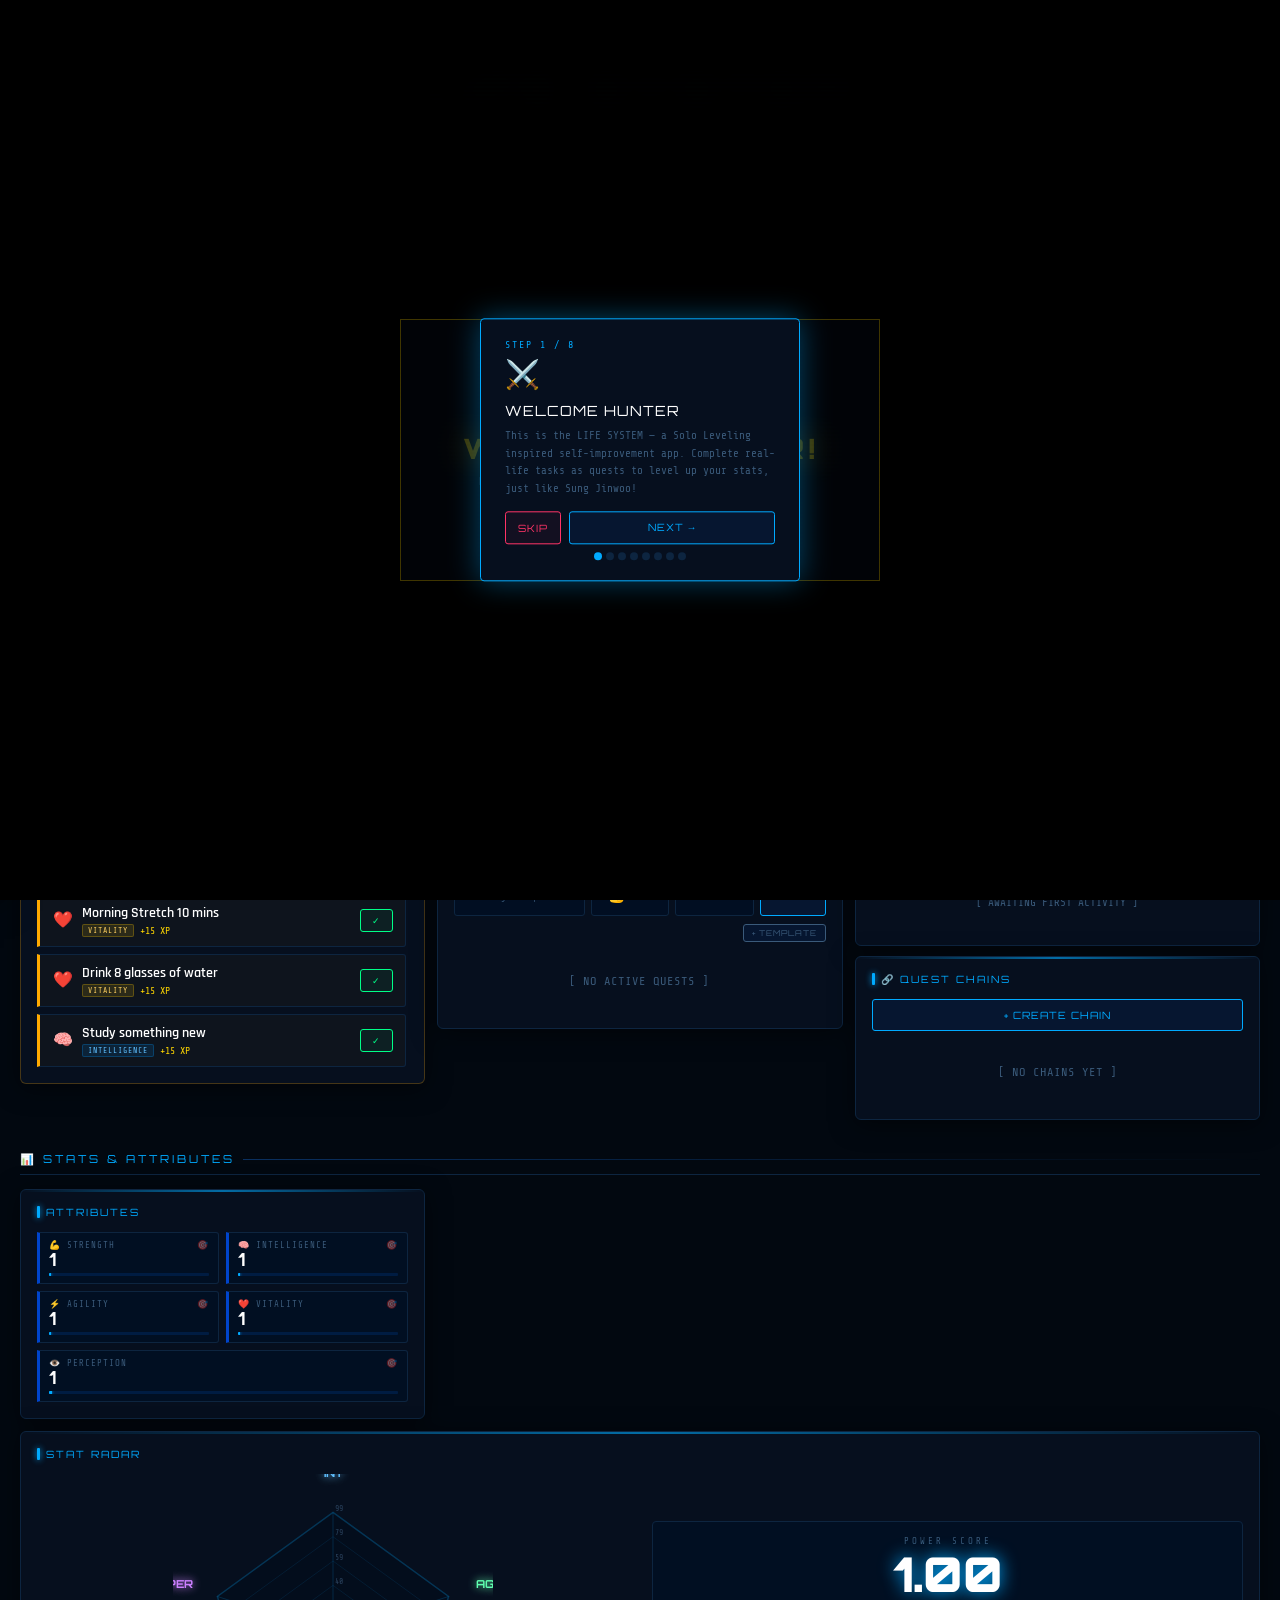
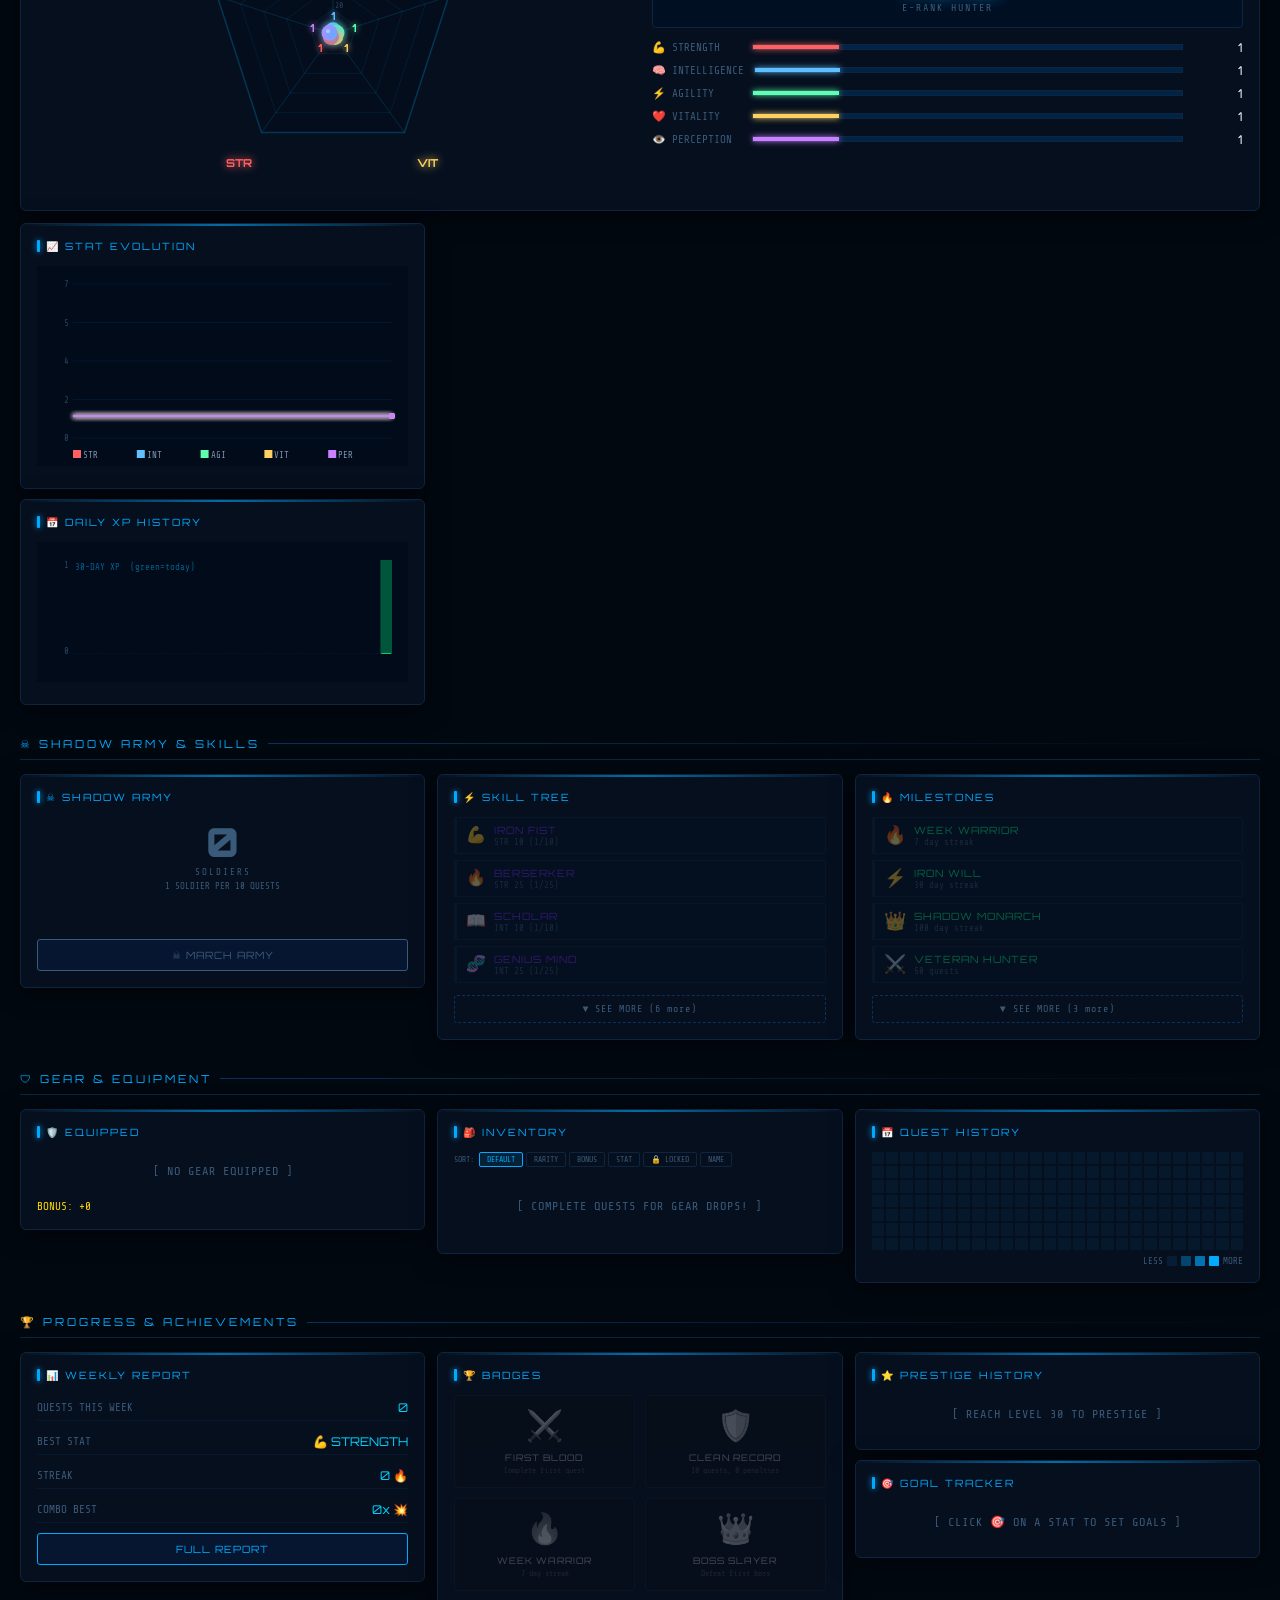
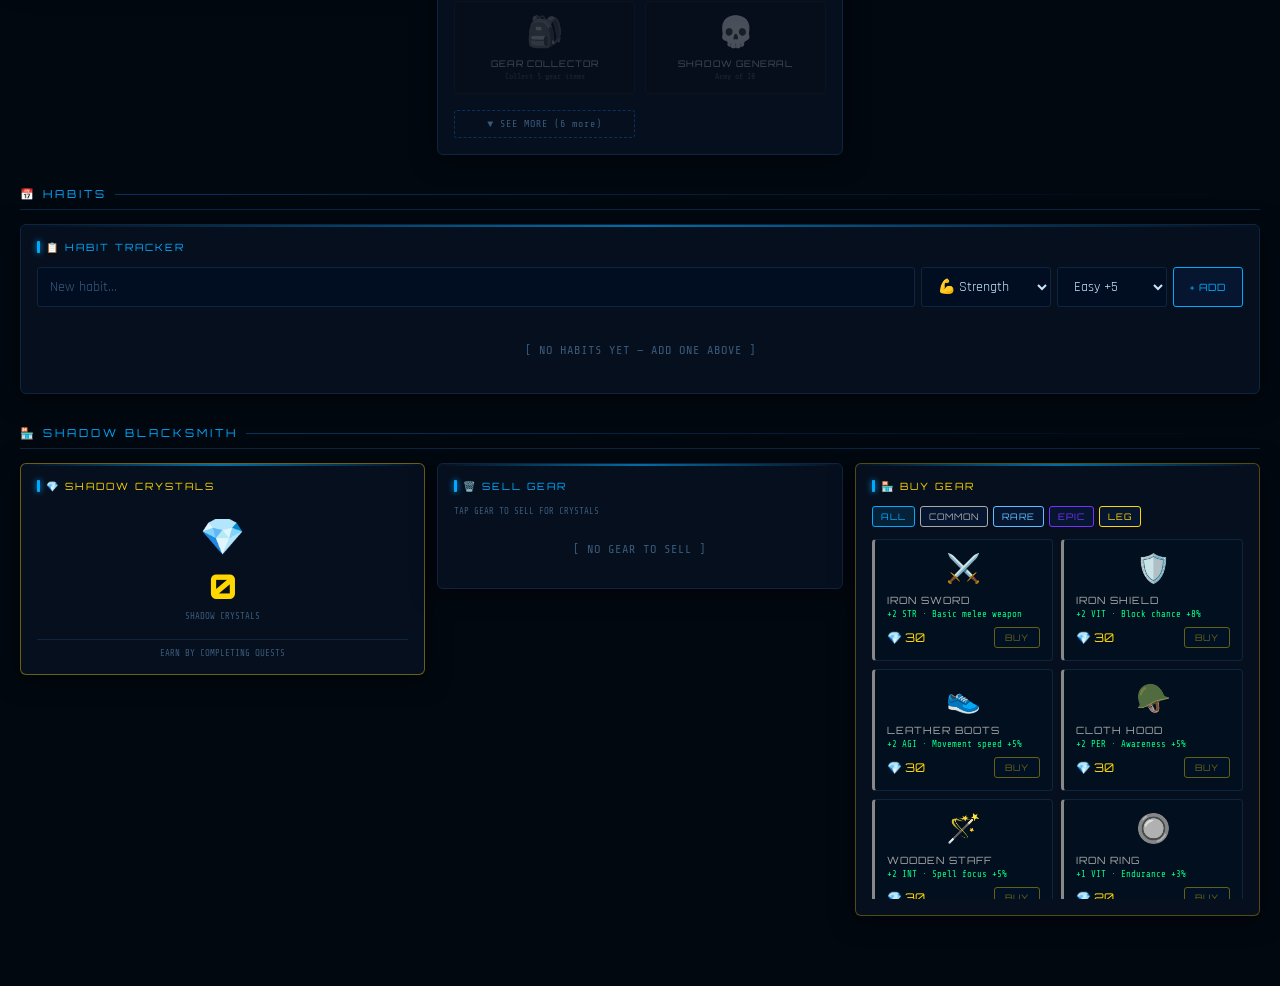
<file: index.html>
<!DOCTYPE html>
<html lang="en">
<head>
<meta charset="UTF-8">
<meta name="viewport" content="width=device-width, initial-scale=1.0">
<title>SYSTEM — Life RPG</title>
<link href="https://fonts.googleapis.com/css2?family=Rajdhani:wght@300;400;500;600;700&family=Orbitron:wght@400;700;900&family=Share+Tech+Mono&display=swap" rel="stylesheet">
<link rel="stylesheet" href="style.css">
</head>
<body>

<div class="particles" id="particles"></div>
<div class="notif-container" id="notifContainer"></div>
<div class="combo-display" id="comboDisplay"></div>
<div class="shadow-march" id="shadowMarch"></div>
<div class="rank-bg-effect" id="rankBgEffect"></div>

<!-- ══ QUEST COMPLETE OVERLAY ══ -->
<div id="questCompleteOverlay">
  <div class="qc-bg"></div>
  <div class="qc-lines" id="qcLines"></div>
  <div class="qc-card">
    <div class="qc-system">◈ SYSTEM NOTIFICATION ◈</div>
    <div class="qc-title">QUEST COMPLETE</div>
    <div class="qc-quest-name" id="qcQuestName">Quest Name</div>
    <div class="qc-xp" id="qcXP">+20 XP</div>
    <div class="qc-xp-label">EXPERIENCE GAINED</div>
    <div class="qc-stat" id="qcStat">💪 STRENGTH +1</div>
    <div class="qc-bonus" id="qcBonus"></div>
  </div>
</div>

<!-- ══ WEEKLY REVIEW OVERLAY ══ -->
<div id="weeklyReviewOverlay">
  <div class="wr-skip" onclick="closeWeeklyReview()">✕ SKIP</div>
  <div class="wr-content" id="wrContent"></div>
</div>

<!-- ═══════════════════════════════════════════════
     ALL MODALS (unchanged)
═══════════════════════════════════════════════ -->

<div class="modal-overlay active" id="nameModal">
  <div class="modal-card">
    <div class="modal-title">◈ SYSTEM INITIALIZED ◈</div>
    <div class="modal-heading">ENTER YOUR HUNTER NAME</div>
    <input class="quest-input" type="text" id="nameInput" placeholder="e.g. Sung Jinwoo..." maxlength="20"/>
    <div style="margin-top:14px;display:flex;flex-direction:column;gap:8px;">
      <input type="file" id="avatarUpload" accept="image/*" style="display:none" onchange="handleAvatarUpload(event)"/>
      <button class="btn" onclick="document.getElementById('avatarUpload').click()" style="border-color:var(--purple);color:var(--purple);">📷 UPLOAD AVATAR</button>
      <div id="avatarPreview" style="display:none;margin:8px auto;width:70px;height:70px;border-radius:50%;overflow:hidden;border:2px solid var(--glow);">
        <img id="avatarPreviewImg" style="width:100%;height:100%;object-fit:cover;"/>
      </div>
    </div>
    <button class="btn" onclick="setHunterName()" style="margin-top:14px;width:100%;">⚔ BEGIN JOURNEY</button>
  </div>
</div>

<div class="modal-overlay" id="levelupOverlay">
  <div class="levelup-card">
    <div class="levelup-text">LEVEL UP!</div>
    <div class="levelup-sub" id="levelupNewLevel">LEVEL 2</div>
  </div>
</div>

<div class="modal-overlay" id="prestigeOverlay">
  <div class="levelup-card">
    <div style="font-size:60px;">⭐</div>
    <div class="levelup-text" style="color:#fff;font-size:40px;">PRESTIGE!</div>
    <div class="levelup-sub" style="color:var(--gold);" id="prestigeLevel">PRESTIGE I</div>
    <div style="font-family:'Share Tech Mono';font-size:12px;color:var(--muted);margin-top:8px;">+2 PERMANENT BONUS TO ALL STATS</div>
    <button class="btn" onclick="document.getElementById('prestigeOverlay').classList.remove('active')" style="margin-top:16px;border-color:var(--gold);color:var(--gold);">ARISE ⚔</button>
  </div>
</div>

<div class="modal-overlay" id="rankCeremonyOverlay">
  <div class="rank-ceremony-card">
    <div class="rank-ceremony-content">
      <div class="rank-ceremony-label">RANK ADVANCEMENT</div>
      <div class="rank-ceremony-old" id="rankCeremonyOld">RANK E</div>
      <div class="rank-ceremony-arrow">▼</div>
      <div class="rank-ceremony-new" id="rankCeremonyNew">RANK D</div>
      <div class="rank-ceremony-title" id="rankCeremonyTitle">IRON HUNTER</div>
    </div>
  </div>
</div>

<div class="modal-overlay" id="rebootOverlay">
  <div class="penalty-card" style="border-color:var(--muted);max-width:480px;">
    <div class="penalty-warning" style="color:var(--muted);animation:none;">⚠ SYSTEM REBOOT ⚠</div>
    <div class="penalty-text" style="color:var(--muted);font-size:42px;animation:none;">REBOOT</div>
    <div class="penalty-sub" style="color:#aaa;margin-bottom:20px;">ALL PROGRESS WILL BE ERASED</div>
    <div style="text-align:left;margin-bottom:16px;">
      <div style="font-family:'Share Tech Mono';font-size:10px;color:var(--muted);letter-spacing:2px;margin-bottom:6px;">CHANGE HUNTER NAME (OPTIONAL)</div>
      <input class="quest-input" id="rebootNameInput" placeholder="Leave empty to keep current name..." style="width:100%;"/>
    </div>
    <div style="background:rgba(0,20,40,0.8);border:1px solid var(--border);padding:12px;margin-bottom:16px;text-align:left;">
      <div style="font-family:'Share Tech Mono';font-size:10px;color:var(--muted);letter-spacing:2px;margin-bottom:6px;">YOUR PLAYER CODE</div>
      <div style="display:flex;align-items:center;gap:8px;">
        <div style="font-family:'Orbitron';font-size:18px;font-weight:700;color:var(--accent);flex:1;letter-spacing:3px;" id="rebootPlayerCode">------</div>
        <button class="btn" onclick="copyPlayerCode()" style="padding:6px 12px;font-size:10px;border-color:var(--accent);color:var(--accent);">📋 COPY</button>
      </div>
    </div>
    <div style="display:flex;gap:12px;justify-content:center;">
      <button class="btn btn-danger penalty-btn" onclick="confirmReboot()">⟳ CONFIRM REBOOT</button>
      <button class="btn penalty-btn" onclick="closeReboot()">✕ CANCEL</button>
    </div>
  </div>
</div>

<div class="modal-overlay" id="penaltyOverlay">
  <div class="penalty-card">
    <div class="penalty-warning">⚠ SYSTEM WARNING ⚠</div>
    <div class="penalty-text">PENALTY</div>
    <div class="penalty-sub">YOU HAVE FAILED YOUR QUEST</div>
    <div class="penalty-details" id="penaltyDetails"></div>
    <div class="penalty-quote">"The weak do not get to choose their fate."</div>
    <button class="btn btn-danger penalty-btn" onclick="closePenalty()">ACCEPT PUNISHMENT</button>
  </div>
</div>

<div class="modal-overlay" id="shadowExtractOverlay">
  <div class="penalty-card" style="border-color:var(--purple);box-shadow:0 0 60px rgba(123,47,255,0.5);">
    <div class="penalty-warning" style="color:var(--purple);animation:none;">◈ SHADOW EXTRACTION ◈</div>
    <div class="penalty-text" style="color:var(--purple);font-size:36px;">ARISE!</div>
    <div class="penalty-sub" style="color:#cc88ff;">FAILED QUEST CONVERTED TO SHADOW</div>
    <div class="penalty-details" style="border-color:rgba(123,47,255,0.3);color:#cc88ff;" id="shadowExtractDetails"></div>
    <div style="display:flex;gap:10px;justify-content:center;">
      <button class="btn" onclick="acceptShadowExtraction()" style="border-color:var(--purple);color:var(--purple);">⚔ EXTRACT SHADOW</button>
      <button class="btn btn-danger" onclick="closeShadowExtract()">SKIP</button>
    </div>
  </div>
</div>

<div class="modal-overlay" id="skillOverlay"><div class="levelup-card"><div style="font-size:48px;margin-bottom:10px;" id="skillEmoji">⚡</div><div class="levelup-text" style="font-size:32px;color:var(--purple);">SKILL UNLOCKED!</div><div class="levelup-sub" id="skillName" style="color:var(--purple);"></div></div></div>
<div class="modal-overlay" id="gearDropOverlay"><div class="levelup-card"><div style="font-size:56px;" id="gearDropIcon">⚔️</div><div class="levelup-text" style="font-size:26px;color:var(--gold);">GEAR DROPPED!</div><div class="levelup-sub" id="gearDropName" style="color:var(--gold);"></div><div style="font-family:'Share Tech Mono';font-size:11px;color:var(--muted);margin-top:8px;" id="gearDropBonus"></div></div></div>
<div class="modal-overlay" id="bossVictoryOverlay"><div class="levelup-card"><div style="font-size:60px;">👑</div><div class="levelup-text" style="color:var(--gold);">BOSS CLEARED!</div><div class="levelup-sub" id="bossReward">+200 XP REWARD</div></div></div>
<div class="modal-overlay" id="milestoneOverlay"><div class="levelup-card"><div style="font-size:48px;" id="milestoneEmoji">🔥</div><div class="levelup-text" style="font-size:28px;color:var(--success);">MILESTONE!</div><div class="levelup-sub" id="milestoneName" style="color:var(--success);"></div></div></div>

<div class="modal-overlay" id="wisdomUnlockOverlay">
  <div class="levelup-card" style="max-width:480px;">
    <div style="font-size:40px;margin-bottom:8px;">📖</div>
    <div style="font-family:'Orbitron';font-size:18px;font-weight:700;color:#ffcc44;margin-bottom:12px;letter-spacing:2px;">WISDOM UNLOCKED</div>
    <div style="font-family:'Share Tech Mono';font-size:10px;color:var(--muted);margin-bottom:10px;" id="wisdomUnlockLevel">LEVEL 5</div>
    <div style="font-style:italic;font-size:16px;color:#fff;font-family:'Rajdhani';line-height:1.6;padding:0 10px;margin-bottom:6px;" id="wisdomUnlockQuote"></div>
    <div style="font-family:'Share Tech Mono';font-size:10px;color:#ffcc44;margin-top:8px;" id="wisdomUnlockSource"></div>
  </div>
</div>

<div class="modal-overlay" id="seasonalOverlay">
  <div class="levelup-card" style="border:1px solid var(--gold);padding:40px;background:var(--panel);max-width:480px;width:90%;">
    <div style="font-size:56px;" id="seasonalIcon">🎉</div>
    <div class="levelup-text" style="font-size:28px;color:var(--gold);" id="seasonalTitle">SEASONAL EVENT!</div>
    <div style="font-family:'Share Tech Mono';font-size:12px;color:var(--muted);margin:8px 0;" id="seasonalDesc"></div>
    <div style="font-family:'Orbitron';font-size:14px;color:var(--danger);margin:8px 0;" id="seasonalCountdown"></div>
    <button class="btn" onclick="document.getElementById('seasonalOverlay').classList.remove('active')" style="margin-top:12px;border-color:var(--gold);color:var(--gold);">JOIN EVENT ⚔</button>
  </div>
</div>

<div class="modal-overlay" id="goalModal">
  <div class="modal-card">
    <div class="modal-title">◈ SET GOAL ◈</div>
    <div class="modal-heading" style="font-size:16px;" id="goalStatName">STR GOAL</div>
    <div style="margin-bottom:12px;"><div style="font-family:'Share Tech Mono';font-size:10px;color:var(--muted);margin-bottom:6px;">TARGET VALUE</div><input class="quest-input" type="number" id="goalTargetInput" min="1" max="99" placeholder="e.g. 50" style="width:100%;"/></div>
    <div style="margin-bottom:16px;"><div style="font-family:'Share Tech Mono';font-size:10px;color:var(--muted);margin-bottom:6px;">TARGET DATE</div><input class="quest-input" type="date" id="goalDateInput" style="width:100%;"/></div>
    <div style="display:flex;gap:10px;justify-content:center;">
      <button class="btn btn-success" onclick="saveGoal()">✓ SET GOAL</button>
      <button class="btn btn-danger" onclick="closeGoalModal()">✕ CANCEL</button>
    </div>
  </div>
</div>

<div class="modal-overlay" id="rankTitleModal">
  <div class="modal-card">
    <div class="modal-title">◈ CUSTOM RANK TITLE ◈</div>
    <div class="modal-heading" style="font-size:16px;">SET YOUR RANK TITLE</div>
    <div style="font-family:'Share Tech Mono';font-size:11px;color:var(--muted);margin-bottom:12px;" id="currentRankDisplay"></div>
    <input class="quest-input" id="rankTitleInput" placeholder="e.g. Gym Rat, Bookworm..." maxlength="20" style="width:100%;margin-bottom:16px;"/>
    <div style="display:flex;gap:10px;justify-content:center;">
      <button class="btn btn-success" onclick="saveRankTitle()">✓ SAVE</button>
      <button class="btn" onclick="resetRankTitle()" style="border-color:var(--muted);color:var(--muted);">↺ RESET</button>
      <button class="btn btn-danger" onclick="closeRankTitleModal()">✕ CANCEL</button>
    </div>
  </div>
</div>

<div class="modal-overlay" id="iconModal">
  <div class="modal-card">
    <div class="modal-title">◈ CUSTOMIZE QUEST ◈</div>
    <div class="modal-heading" style="font-size:14px;" id="iconModalQuestName"></div>
    <div style="margin-bottom:12px;"><div style="font-family:'Share Tech Mono';font-size:10px;color:var(--muted);margin-bottom:6px;">PICK AN ICON</div><div id="iconPicker" style="display:flex;flex-wrap:wrap;gap:8px;justify-content:center;margin-bottom:12px;"></div></div>
    <div style="margin-bottom:16px;"><div style="font-family:'Share Tech Mono';font-size:10px;color:var(--muted);margin-bottom:6px;">BORDER COLOR</div><div id="colorPicker" style="display:flex;gap:8px;flex-wrap:wrap;justify-content:center;"></div></div>
    <div style="display:flex;gap:10px;justify-content:center;">
      <button class="btn btn-success" onclick="saveQuestCustom()">✓ SAVE</button>
      <button class="btn btn-danger" onclick="closeIconModal()">✕ CANCEL</button>
    </div>
  </div>
</div>

<div class="modal-overlay" id="reportOverlay">
  <div class="penalty-card" style="border-color:var(--gold);max-width:520px;">
    <div class="penalty-warning" style="color:var(--gold);animation:none;">◈ WEEKLY REPORT ◈</div>
    <div class="penalty-text" style="color:var(--gold);font-size:32px;animation:none;">WEEK SUMMARY</div>
    <div id="reportContent" style="margin:16px 0;text-align:left;"></div>
    <button class="btn" onclick="closeReport()" style="border-color:var(--gold);color:var(--gold);">CLOSE REPORT</button>
  </div>
</div>

<div class="modal-overlay" id="pvpOverlay">
  <div class="penalty-card" style="border-color:var(--danger);max-width:480px;">
    <div class="penalty-warning">⚔ PVP CHALLENGE ⚔</div>
    <div class="penalty-text" style="font-size:32px;">CHALLENGE</div>
    <div style="margin:16px 0;">
      <div style="font-family:'Share Tech Mono';font-size:10px;color:var(--muted);margin-bottom:6px;">YOUR CODE</div>
      <input class="quest-input" id="pvpCodeInput" style="width:100%;text-align:center;margin-bottom:10px;" readonly/>
      <div style="font-family:'Share Tech Mono';font-size:10px;color:var(--muted);margin-bottom:6px;">OPPONENT CODE</div>
      <input class="quest-input" id="pvpOpponentInput" placeholder="Paste opponent code here..." style="width:100%;"/>
    </div>
    <div style="display:flex;gap:10px;justify-content:center;">
      <button class="btn btn-danger" onclick="startPvP()">⚔ START BATTLE</button>
      <button class="btn" onclick="closePvP()">✕ CANCEL</button>
    </div>
  </div>
</div>

<div class="modal-overlay" id="pomodoroOverlay">
  <div class="modal-card" style="border-color:var(--accent);">
    <div class="modal-title">◈ FOCUS MODE ◈</div>
    <div style="font-family:'Orbitron';font-size:56px;font-weight:900;color:var(--accent);text-shadow:0 0 20px var(--glow);margin:10px 0;" id="pomodoroTime">25:00</div>
    <div style="font-family:'Share Tech Mono';font-size:12px;color:var(--muted);margin-bottom:16px;" id="pomodoroQuestName"></div>
    <div class="bar-track" style="margin-bottom:16px;"><div class="bar-fill" id="pomodoroBar" style="width:100%"></div></div>
    <div style="display:flex;gap:10px;justify-content:center;">
      <button class="btn" id="pomodoroBtn" onclick="togglePomodoro()">▶ START</button>
      <button class="btn btn-danger" onclick="cancelPomodoro()">✕ CANCEL</button>
    </div>
  </div>
</div>

<div class="modal-overlay" id="noteModal">
  <div class="modal-card">
    <div class="modal-title">◈ QUEST NOTE ◈</div>
    <div class="modal-heading" id="noteQuestName" style="font-size:14px;margin-bottom:12px;"></div>
    <textarea class="quest-input" id="noteTextarea" placeholder="Add notes or details..." style="height:120px;resize:none;width:100%;"></textarea>
    <div style="display:flex;gap:10px;margin-top:12px;justify-content:center;">
      <button class="btn" onclick="saveNote()">💾 SAVE</button>
      <button class="btn btn-danger" onclick="closeNote()">✕ CANCEL</button>
    </div>
  </div>
</div>

<div class="modal-overlay" id="chainModal">
  <div class="modal-card" style="max-width:520px;">
    <div class="modal-title">◈ QUEST CHAINS ◈</div>
    <input class="quest-input" id="chainName" placeholder="Chain name..." style="width:100%;margin-bottom:8px;"/>
    <div id="chainSteps" style="display:flex;flex-direction:column;gap:6px;margin-bottom:8px;"></div>
    <button class="btn" onclick="addChainStep()" style="width:100%;margin-bottom:8px;font-size:10px;">+ ADD STEP</button>
    <div style="display:flex;gap:10px;justify-content:center;">
      <button class="btn btn-success" onclick="saveChain()">✓ CREATE</button>
      <button class="btn btn-danger" onclick="closeChainModal()">✕ CANCEL</button>
    </div>
  </div>
</div>

<div class="modal-overlay" id="guildModal">
  <div class="modal-card" style="max-width:480px;border-color:var(--gold);">
    <div class="modal-title" style="color:var(--gold);">◈ GUILD SYSTEM ◈</div>
    <div id="guildContent"></div>
  </div>
</div>

<div class="modal-overlay" id="wisdomModal">
  <div class="modal-card" style="max-width:560px;border-color:#ffcc44;max-height:85vh;overflow-y:auto;">
    <div class="modal-title" style="color:#ffcc44;">◈ HUNTER'S WISDOM ◈</div>
    <div class="modal-heading" style="font-size:16px;color:#ffcc44;">📚 UNLOCKED LORE</div>
    <div style="font-family:'Share Tech Mono';font-size:10px;color:var(--muted);margin-bottom:16px;">LEVEL UP TO UNLOCK MORE WISDOM</div>
    <div id="wisdomBookContent" style="display:flex;flex-direction:column;gap:14px;"></div>
    <button class="btn" onclick="document.getElementById('wisdomModal').classList.remove('active')" style="width:100%;margin-top:20px;border-color:#ffcc44;color:#ffcc44;">✕ CLOSE</button>
  </div>
</div>

<!-- Tutorial overlay -->
<div id="tutorialOverlay" style="display:none;position:fixed;inset:0;z-index:2000;pointer-events:none;">
  <div style="position:absolute;inset:0;background:rgba(0,0,0,0.75);pointer-events:all;" onclick="nextTutorial()"></div>
  <div id="tutorialCard" style="position:absolute;pointer-events:all;background:var(--panel);border:1px solid var(--glow);box-shadow:0 0 30px rgba(0,170,255,0.4);padding:20px 24px;max-width:320px;width:90%;border-radius:4px;z-index:2001;">
    <div style="font-family:'Share Tech Mono';font-size:10px;color:var(--glow);letter-spacing:2px;margin-bottom:8px;" id="tutorialStep">STEP 1 / 9</div>
    <div style="font-size:28px;margin-bottom:8px;" id="tutorialIcon">⚔️</div>
    <div style="font-family:'Orbitron';font-size:14px;color:#fff;margin-bottom:8px;letter-spacing:1px;" id="tutorialTitle">WELCOME HUNTER</div>
    <div style="font-family:'Share Tech Mono';font-size:11px;color:var(--muted);line-height:1.6;" id="tutorialDesc"></div>
    <div style="display:flex;gap:8px;margin-top:14px;">
      <button class="btn btn-danger" onclick="skipTutorial()" style="font-size:10px;padding:6px 12px;">SKIP</button>
      <button class="btn" onclick="nextTutorial()" style="flex:1;border-color:var(--glow);color:var(--glow);" id="tutorialNextBtn">NEXT →</button>
    </div>
    <div style="margin-top:8px;display:flex;gap:4px;justify-content:center;" id="tutorialDots"></div>
  </div>
</div>

<!-- ═══════════════════════════════════════════════
     MAIN APP
═══════════════════════════════════════════════ -->
<div class="app">

  <!-- HEADER -->
  <div class="header">
    <div class="system-alert">◈ SYSTEM INITIALIZED ◈</div>
    <h1>LIFE <span>SYSTEM</span></h1>
    <div class="header-sub">// SELF IMPROVEMENT PROTOCOL ACTIVE //</div>
  </div>

  <!-- HAMBURGER BUTTON -->
  <button class="hamburger-btn" onclick="toggleSidebar()" id="hamburgerBtn">☰</button>

  <!-- SIDEBAR OVERLAY -->
  <div class="sidebar-overlay" id="sidebarOverlay" onclick="closeSidebar()"></div>

  <!-- SIDEBAR -->
  <div class="sidebar" id="sidebar">
    <div class="sidebar-header">
      <div class="sidebar-title">⚔ SYSTEM MENU</div>
      <button class="sidebar-close" onclick="closeSidebar()">✕</button>
    </div>
    <div class="sidebar-divider"></div>

    <!-- Hunter info mini card -->
    <div class="sidebar-hunter">
      <div class="sidebar-avatar" id="sidebarAvatar">⚔️</div>
      <div>
        <div class="sidebar-hunter-name" id="sidebarName">HUNTER</div>
        <div class="sidebar-hunter-rank" id="sidebarRank">RANK E · LVL 1</div>
      </div>
    </div>
    <div class="sidebar-divider"></div>

    <!-- Actions -->
    <div class="sidebar-section-label">APPEARANCE</div>
    <button class="sidebar-btn" onclick="toggleTheme();updateSidebarInfo();" id="sidebarThemeBtn">
      <span class="sb-icon">🌑</span><span class="sb-label">ARISE MODE</span>
      <span class="sb-badge" id="sidebarThemeBadge">OFF</span>
    </button>

    <div class="sidebar-section-label">AUDIO</div>
    <button class="sidebar-btn" onclick="toggleSound();updateSidebarInfo();" id="sidebarSoundBtn">
      <span class="sb-icon">🔊</span><span class="sb-label">SOUND EFFECTS</span>
      <span class="sb-badge" id="sidebarSoundBadge">ON</span>
    </button>
    <button class="sidebar-btn" onclick="toggleMusic();updateSidebarInfo();" id="sidebarMusicBtn">
      <span class="sb-icon">🎵</span><span class="sb-label">AMBIENT MUSIC</span>
      <span class="sb-badge" id="sidebarMusicBadge">OFF</span>
    </button>

    <div class="sidebar-section-label">SOCIAL</div>
    <button class="sidebar-btn" onclick="openGuild();closeSidebar();">
      <span class="sb-icon">⚜</span><span class="sb-label">GUILD SYSTEM</span>
      <span class="sb-arrow">›</span>
    </button>
    <button class="sidebar-btn" onclick="openPvP();closeSidebar();">
      <span class="sb-icon">⚔</span><span class="sb-label">PVP CHALLENGE</span>
      <span class="sb-arrow">›</span>
    </button>

    <div class="sidebar-section-label">DATA</div>
    <button class="sidebar-btn" onclick="exportCard();closeSidebar();">
      <span class="sb-icon">📤</span><span class="sb-label">EXPORT CARD</span>
      <span class="sb-arrow">›</span>
    </button>
    <button class="sidebar-btn" onclick="startTutorial();closeSidebar();">
      <span class="sb-icon">❓</span><span class="sb-label">TUTORIAL</span>
      <span class="sb-arrow">›</span>
    </button>
    <button class="sidebar-btn" onclick="showWeeklyReview();closeSidebar();">
      <span class="sb-icon">📖</span><span class="sb-label">WEEKLY REVIEW</span>
      <span class="sb-arrow">›</span>
    </button>

    <div class="sidebar-divider" style="margin-top:auto;"></div>
    <button class="sidebar-btn sidebar-btn-danger" onclick="closeSidebar();openReboot();">
      <span class="sb-icon">⟳</span><span class="sb-label">SYSTEM REBOOT</span>
      <span class="sb-arrow">›</span>
    </button>

    <div style="font-family:'Share Tech Mono';font-size:8px;color:var(--muted);text-align:center;padding:12px 0 4px;letter-spacing:1px;">LIFE SYSTEM v4.0 ⚔</div>
  </div>

  <div class="divider"></div>

  <!-- SEASONAL BANNER -->
  <div id="seasonalBanner" style="display:none;" class="seasonal-banner">
    <div class="seasonal-banner-inner">
      <span id="seasonalBannerIcon">🎉</span>
      <span id="seasonalBannerText">EVENT ACTIVE</span>
      <span class="seasonal-timer" id="seasonalBannerTimer"></span>
      <button class="btn" onclick="document.getElementById('seasonalOverlay').classList.add('active')" style="padding:4px 10px;font-size:9px;border-color:var(--gold);color:var(--gold);">VIEW</button>
    </div>
  </div>

  <!-- ═══════════════════════ SECTION NAVIGATION ═══════════════════════ -->
  <div class="section-nav">
    <a href="#sec-hunter" class="sec-btn active">⚔ HUNTER</a>
    <a href="#sec-quests" class="sec-btn">📋 QUESTS</a>
    <a href="#sec-stats"  class="sec-btn">📊 STATS</a>
    <a href="#sec-army"   class="sec-btn">☠ ARMY</a>
    <a href="#sec-gear"   class="sec-btn">🛡 GEAR</a>
    <a href="#sec-progress" class="sec-btn">🏆 PROGRESS</a>
    <a href="#sec-habits" class="sec-btn">📅 HABITS</a>
    <a href="#sec-shop"   class="sec-btn">🏪 SHOP</a>
  </div>

  <!-- ═══════════════════════════════════════════
       SECTION 1 — HUNTER STATUS
  ═══════════════════════════════════════════ -->
  <div class="section-block" id="sec-hunter">
    <div class="section-label">⚔ HUNTER STATUS</div>
    <div class="sec-grid sec-grid-4">

      <!-- Player Card -->
      <div class="panel player-card" style="text-align:center;">
        <div id="prestigeStars" style="font-size:12px;min-height:16px;margin-bottom:4px;"></div>
        <div onclick="document.getElementById('avatarUploadMain').click()" style="cursor:pointer;display:inline-block;margin-bottom:8px;">
          <div class="avatar-ring" id="avatarRing" style="width:72px;height:72px;font-size:30px;margin:0 auto;">⚔️</div>
          <input type="file" id="avatarUploadMain" accept="image/*" style="display:none" onchange="handleAvatarUpload(event)"/>
        </div>
        <div class="player-name" id="playerName">HUNTER</div>
        <div class="player-title" id="playerTitle" onclick="openRankTitleModal()" style="cursor:pointer;">ARISE FROM THE SHADOW ✏️</div>
        <div class="rank-badge" id="rankBadge" style="margin:6px auto;display:inline-block;">RANK E</div>
        <div id="guildBadge" style="display:none;font-family:'Share Tech Mono';font-size:10px;color:var(--gold);margin-bottom:4px;"></div>
        <div style="display:flex;align-items:center;justify-content:center;gap:8px;margin:8px 0;">
          <div style="font-family:'Orbitron';font-size:34px;font-weight:900;color:var(--accent);" id="levelDisplay">1</div>
          <div style="font-family:'Share Tech Mono';font-size:9px;color:var(--muted);">LEVEL</div>
        </div>
        <div class="xp-label"><span>XP</span><span id="xpLabel">0/100</span></div>
        <div class="bar-track"><div class="bar-fill" id="xpBar" style="width:0%"></div></div>
        <div style="display:flex;align-items:center;gap:6px;justify-content:center;margin-top:8px;padding:6px;background:rgba(0,20,40,0.8);border:1px solid var(--border);">
          <span style="font-family:'Share Tech Mono';font-size:8px;color:var(--muted);">CODE</span>
          <span style="font-family:'Orbitron';font-size:13px;font-weight:700;color:var(--accent);letter-spacing:2px;" id="playerCodeDisplay">------</span>
          <button class="btn" onclick="copyPlayerCode()" style="padding:2px 6px;font-size:8px;border-color:var(--accent);color:var(--accent);">📋</button>
        </div>
        <button class="btn" id="prestigeBtn" onclick="doPrestige()" style="display:none;width:100%;margin-top:8px;border-color:var(--gold);color:var(--gold);font-size:10px;">⭐ PRESTIGE</button>
      </div>

      <!-- Records -->
      <div class="panel">
        <div class="panel-title">RECORDS</div>
        <div style="display:grid;grid-template-columns:1fr 1fr;gap:8px;">
          <div class="mini-stat-card"><div class="mini-stat-num" id="totalQuests">0</div><div class="mini-stat-label">QUESTS</div></div>
          <div class="mini-stat-card"><div class="mini-stat-num" id="totalDays">0</div><div class="mini-stat-label">STREAK 🔥</div></div>
          <div class="mini-stat-card"><div class="mini-stat-num" id="totalXP" style="font-size:13px;">0</div><div class="mini-stat-label">TOTAL XP</div></div>
          <div class="mini-stat-card" style="border-color:rgba(255,215,0,0.3);"><div class="mini-stat-num" id="totalCrystals" style="color:var(--gold);font-size:13px;">💎0</div><div class="mini-stat-label">CRYSTALS</div></div>
        </div>
        <div style="margin-top:8px;padding:8px;background:rgba(0,20,40,0.6);border:1px solid var(--border);text-align:center;">
          <div style="font-family:'Share Tech Mono';font-size:8px;color:var(--muted);">TODAY'S SCORE</div>
          <div style="font-family:'Orbitron';font-size:26px;font-weight:700;color:var(--accent);" id="dailyScore">0</div>
          <div style="font-family:'Share Tech Mono';font-size:8px;color:var(--muted);">BEST: <span id="bestDayScore" style="color:var(--accent);">0</span></div>
        </div>
        <div id="comboPanel" style="display:none;margin-top:8px;padding:6px 8px;background:rgba(255,170,0,0.08);border:1px solid rgba(255,170,0,0.3);display:flex;justify-content:space-between;align-items:center;">
          <span style="font-family:'Share Tech Mono';font-size:9px;color:#ffaa00;">🔥 COMBO</span>
          <span style="font-family:'Orbitron';font-size:20px;font-weight:700;color:#ffaa00;" id="comboCount">x1.0</span>
        </div>
      </div>

      <!-- Daily Challenge -->
      <div class="panel daily-challenge-panel" id="dailyChallengePanel">
        <div class="panel-title" style="color:#ffaa00;">⚡ DAILY CHALLENGE</div>
        <div id="dailyChallengeContent"></div>
      </div>

      <!-- Boss + Wisdom stacked -->
      <div style="display:flex;flex-direction:column;gap:10px;">
        <div class="panel boss-panel" id="bossPanel">
          <div style="display:flex;justify-content:space-between;align-items:center;margin-bottom:4px;">
            <div class="panel-title boss-title" style="margin-bottom:0;">👑 WEEKLY BOSS</div>
            <div style="font-family:'Share Tech Mono';font-size:10px;color:var(--gold);" id="bossRewardText">+200 XP</div>
          </div>
          <div class="boss-name" id="bossName" style="font-size:15px;">IRON GOLEM</div>
          <div class="boss-desc" id="bossDesc" style="font-size:10px;margin-bottom:6px;color:var(--muted);">Complete 20 quests</div>
          <div class="xp-label" style="margin-bottom:3px;"><span>PROGRESS</span><span id="bossProgressLabel">0/20</span></div>
          <div class="bar-track" style="height:6px;"><div class="bar-fill" id="bossBar" style="width:0%;background:linear-gradient(90deg,#ff6600,#ffd700)"></div></div>
        </div>
        <div class="panel wisdom-panel">
          <div class="panel-title" style="color:#ffcc44;margin-bottom:8px;">📖 WISDOM</div>
          <div id="wisdomDisplay"></div>
          <button class="btn" onclick="openWisdomBook()" style="width:100%;margin-top:8px;border-color:#ffcc44;color:#ffcc44;font-size:9px;padding:5px;">📚 ALL WISDOM</button>
        </div>
        <div class="panel seasonal-panel" id="seasonalPanel" style="display:none;">
          <div class="panel-title seasonal-title" id="seasonalPanelTitle">🎉 EVENT</div>
          <div id="seasonalPanelContent"></div>
        </div>
      </div>

    </div>
  </div>

  <!-- ═══════════════════════════════════════════
       SECTION 2 — QUESTS
  ═══════════════════════════════════════════ -->
  <div class="section-block" id="sec-quests">
    <div class="section-label">📋 QUESTS</div>
    <div class="sec-grid sec-grid-3">

      <!-- Mandatory + Shadow Extractions -->
      <div style="display:flex;flex-direction:column;gap:10px;">
        <div class="panel mandatory-panel" id="mandatoryPanel" style="display:none;">
          <div class="panel-title mandatory-title">⚡ MANDATORY</div>
          <div style="font-family:'Share Tech Mono';font-size:9px;color:rgba(255,170,0,0.7);margin-bottom:8px;border-left:2px solid #ffaa00;padding-left:6px;">MUST COMPLETE TODAY</div>
          <div class="quest-list" id="mandatoryList"></div>
        </div>
        <div class="panel" id="shadowExtractPanel" style="display:none;border-color:rgba(123,47,255,0.4);">
          <div class="panel-title" style="color:var(--purple);">☠ SHADOW EXTRACTIONS</div>
          <div class="quest-list" id="shadowExtractList"></div>
        </div>
        <div class="panel penalty-quest-panel" id="penaltyQuestPanel" style="display:none;">
          <div class="panel-title penalty-title">☠ PENALTY QUESTS</div>
          <div class="penalty-quest-warning" style="font-size:9px;margin-bottom:8px;">COMPLETE OR FACE FURTHER PUNISHMENT</div>
          <div class="quest-list" id="penaltyQuestList"></div>
        </div>
      </div>

      <!-- Main Quest Input -->
      <div class="panel">
        <div class="panel-title">⚔ DAILY QUESTS</div>
        <div style="display:flex;gap:6px;margin-bottom:8px;flex-wrap:wrap;">
          <input class="quest-input" type="text" id="questInput" placeholder="Enter your quest..." style="flex:2;min-width:120px;"/>
          <select class="quest-input" id="questType" style="flex:1;min-width:70px;">
            <option value="strength">💪 STR</option>
            <option value="intelligence">🧠 INT</option>
            <option value="agility">⚡ AGI</option>
            <option value="vitality">❤️ VIT</option>
            <option value="perception">👁️ PER</option>
          </select>
          <select class="quest-input" id="questDifficulty" style="min-width:75px;max-width:85px;">
            <option value="10">Easy</option>
            <option value="20" selected>Medium</option>
            <option value="40">Hard</option>
          </select>
          <button class="btn" onclick="addQuest()" style="padding:10px 14px;">+ ADD</button>
        </div>
        <div style="display:flex;align-items:center;gap:4px;margin-bottom:8px;flex-wrap:wrap;">
          <div id="templateBtns" style="display:flex;flex-wrap:wrap;gap:4px;flex:1;"></div>
          <button class="btn" onclick="saveAsTemplate()" style="font-size:8px;padding:3px 8px;border-color:var(--muted);color:var(--muted);">+ TEMPLATE</button>
        </div>
        <div class="quest-list" id="questList" style="max-height:300px;"><div class="empty-state">[ NO ACTIVE QUESTS ]</div></div>
      </div>

      <!-- Activity Log + Quest Chains -->
      <div style="display:flex;flex-direction:column;gap:10px;">
        <div class="panel">
          <div class="panel-title">📋 ACTIVITY LOG</div>
          <div class="history-list" id="historyList" style="max-height:130px;"><div style="text-align:center;color:var(--muted);font-family:'Share Tech Mono';font-size:11px;padding:14px;">[ NO ACTIVITY YET ]</div></div>
        </div>
        <div class="panel">
          <div class="panel-title">🔗 QUEST CHAINS</div>
          <button class="btn" onclick="openChainModal()" style="width:100%;margin-bottom:10px;font-size:10px;">+ CREATE CHAIN</button>
          <div id="chainsList"></div>
        </div>
      </div>

    </div>
  </div>

  <!-- ═══════════════════════════════════════════
       SECTION 3 — STATS
  ═══════════════════════════════════════════ -->
  <div class="section-block" id="sec-stats">
    <div class="section-label">📊 STATS &amp; ATTRIBUTES</div>
    <div class="sec-grid sec-grid-3">

      <!-- Attributes -->
      <div class="panel">
        <div class="panel-title">ATTRIBUTES</div>
        <div class="stats-grid" id="statsGrid"></div>
      </div>

      <!-- Radar — full width standalone panel -->
      <div class="panel" style="grid-column:1/-1;">
        <div class="panel-title">STAT RADAR</div>
        <div style="display:flex;align-items:center;gap:24px;flex-wrap:wrap;">

          <!-- Canvas — big and centered -->
          <div style="flex:1;min-width:260px;display:flex;justify-content:center;">
            <canvas id="radarCanvas" width="320" height="320" style="max-width:100%;"></canvas>
          </div>

          <!-- Right side: power score + stat bars -->
          <div style="flex:1;min-width:220px;display:flex;flex-direction:column;gap:12px;">
            <!-- Power score card -->
            <div style="background:rgba(0,15,35,0.8);border:1px solid var(--border);border-radius:4px;padding:14px;text-align:center;">
              <div style="font-family:'Share Tech Mono';font-size:9px;color:var(--muted);letter-spacing:3px;margin-bottom:4px;">POWER SCORE</div>
              <div class="radar-score-num" id="radarScore" style="font-size:48px;line-height:1;">1.00</div>
              <div id="radarRank" style="font-family:'Share Tech Mono';font-size:10px;color:var(--gold);margin-top:4px;letter-spacing:2px;">BEGINNER</div>
            </div>
            <!-- Stat bars -->
            <div style="display:flex;flex-direction:column;gap:8px;" id="statBars"></div>
          </div>

        </div>
      </div>

      <!-- Stat Evolution Charts -->
      <div style="display:flex;flex-direction:column;gap:10px;">
        <div class="panel">
          <div class="panel-title">📈 STAT EVOLUTION</div>
          <canvas id="evolutionChart" width="400" height="180" style="max-width:100%;"></canvas>
        </div>
        <div class="panel">
          <div class="panel-title">📅 DAILY XP HISTORY</div>
          <canvas id="dailyScoreChart" width="400" height="120" style="max-width:100%;"></canvas>
        </div>
      </div>

    </div>
  </div>

  <!-- ═══════════════════════════════════════════
       SECTION 4 — SHADOW ARMY & SKILLS
  ═══════════════════════════════════════════ -->
  <div class="section-block" id="sec-army">
    <div class="section-label">☠ SHADOW ARMY &amp; SKILLS</div>
    <div class="sec-grid sec-grid-3">

      <div class="panel">
        <div class="panel-title">☠ SHADOW ARMY</div>
        <div style="text-align:center;margin-bottom:8px;">
          <div class="shadow-num" id="shadowCount" style="font-size:40px;">0</div>
          <div class="shadow-label">SOLDIERS</div>
          <div style="font-family:'Share Tech Mono';font-size:9px;color:var(--muted);margin-top:4px;">1 SOLDIER PER 10 QUESTS</div>
        </div>
        <div class="shadow-soldiers" id="shadowSoldiers" style="justify-content:center;min-height:30px;"></div>
        <button class="btn" onclick="triggerShadowMarch()" style="width:100%;margin-top:10px;font-size:10px;border-color:var(--muted);color:var(--muted);">☠ MARCH ARMY</button>
      </div>

      <div class="panel">
        <div class="panel-title">⚡ SKILL TREE</div>
        <div class="skill-list" id="skillList"></div>
      </div>

      <div class="panel">
        <div class="panel-title">🔥 MILESTONES</div>
        <div class="milestone-list" id="milestoneList"></div>
      </div>

    </div>
  </div>

  <!-- ═══════════════════════════════════════════
       SECTION 5 — GEAR
  ═══════════════════════════════════════════ -->
  <div class="section-block" id="sec-gear">
    <div class="section-label">🛡 GEAR &amp; EQUIPMENT</div>
    <div class="sec-grid sec-grid-3">
      <div class="panel">
        <div class="panel-title">🛡️ EQUIPPED</div>
        <div id="equippedGear"></div>
        <div style="font-family:'Share Tech Mono';font-size:11px;color:var(--gold);margin-top:10px;">BONUS: <span id="gearBonus">+0</span></div>
      </div>
      <div class="panel">
        <div class="panel-title">🎒 INVENTORY</div>
        <div id="gearInventory"></div>
      </div>
      <div class="panel">
        <div class="panel-title">📅 QUEST HISTORY</div>
        <div class="calendar-grid" id="calendarGrid"></div>
        <div class="calendar-legend" style="margin-top:6px;">
          <span style="color:var(--muted);font-size:9px;font-family:'Share Tech Mono'">LESS</span>
          <div style="width:10px;height:10px;background:rgba(0,170,255,0.1);border-radius:1px;"></div>
          <div style="width:10px;height:10px;background:rgba(0,170,255,0.35);border-radius:1px;"></div>
          <div style="width:10px;height:10px;background:rgba(0,170,255,0.65);border-radius:1px;"></div>
          <div style="width:10px;height:10px;background:var(--glow);border-radius:1px;"></div>
          <span style="color:var(--muted);font-size:9px;font-family:'Share Tech Mono'">MORE</span>
        </div>
      </div>
    </div>
  </div>

  <!-- ═══════════════════════════════════════════
       SECTION 6 — PROGRESS & BADGES
  ═══════════════════════════════════════════ -->
  <div class="section-block" id="sec-progress">
    <div class="section-label">🏆 PROGRESS &amp; ACHIEVEMENTS</div>
    <div class="sec-grid sec-grid-3">
      <div class="panel">
        <div class="panel-title">📊 WEEKLY REPORT</div>
        <div id="weeklyReportPreview" style="display:flex;flex-direction:column;gap:8px;"></div>
        <button class="btn" onclick="showFullReport()" style="margin-top:10px;width:100%;font-size:10px;">FULL REPORT</button>
      </div>
      <div class="panel">
        <div class="panel-title">🏆 BADGES</div>
        <div id="badgeGrid" style="display:grid;grid-template-columns:repeat(auto-fill,minmax(130px,1fr));gap:10px;margin-top:4px;"></div>
      </div>
      <div style="display:flex;flex-direction:column;gap:10px;">
        <div class="panel">
          <div class="panel-title">⭐ PRESTIGE HISTORY</div>
          <div id="prestigeHistoryContent"><div class="empty-state" style="padding:12px;">[ NO PRESTIGE YET ]</div></div>
        </div>
        <div class="panel">
          <div class="panel-title">🎯 GOAL TRACKER</div>
          <div id="goalTrackerContent"><div class="empty-state" style="padding:12px;">[ CLICK 🎯 ON STATS TO SET GOALS ]</div></div>
        </div>
      </div>
    </div>
  </div>

  <!-- ═══════════════════════════════════════════
       SECTION 7 — HABITS
  ═══════════════════════════════════════════ -->
  <div class="section-block" id="sec-habits">
    <div class="section-label">📅 HABITS</div>
    <div class="panel">
      <div class="panel-title">📋 HABIT TRACKER</div>
      <div class="quest-input-row" style="margin-bottom:16px;">
        <input class="quest-input" id="habitInput" placeholder="New habit..."/>
        <select class="quest-input" id="habitType" style="max-width:130px;">
          <option value="strength">💪 Strength</option>
          <option value="intelligence">🧠 Intelligence</option>
          <option value="agility">⚡ Agility</option>
          <option value="vitality">❤️ Vitality</option>
          <option value="perception">👁️ Perception</option>
        </select>
        <select class="quest-input" id="habitDifficulty" style="max-width:110px;">
          <option value="easy">Easy +5</option>
          <option value="medium">Medium +10</option>
          <option value="hard">Hard +20</option>
        </select>
        <button class="btn" onclick="addHabit()">+ ADD</button>
      </div>
      <div id="habitTrackerGrid"></div>
    </div>
  </div>

  <!-- ═══════════════════════════════════════════
       SECTION 8 — SHOP
  ═══════════════════════════════════════════ -->
  <div class="section-block" id="sec-shop">
    <div class="section-label">🏪 SHADOW BLACKSMITH</div>
    <div class="sec-grid sec-grid-3">
      <div class="panel" style="border-color:rgba(255,215,0,0.4);">
        <div class="panel-title" style="color:var(--gold);">💎 SHADOW CRYSTALS</div>
        <div style="text-align:center;padding:10px 0;">
          <div style="font-size:36px;margin-bottom:4px;">💎</div>
          <div style="font-family:'Orbitron';font-size:34px;font-weight:900;color:var(--gold);" id="shopCrystals">0</div>
          <div style="font-family:'Share Tech Mono';font-size:9px;color:var(--muted);margin-top:4px;">SHADOW CRYSTALS</div>
        </div>
        <div style="font-family:'Share Tech Mono';font-size:9px;color:var(--muted);text-align:center;margin-top:8px;border-top:1px solid var(--border);padding-top:8px;">EARN BY COMPLETING QUESTS</div>
      </div>
      <div class="panel">
        <div class="panel-title">🗑️ SELL GEAR</div>
        <div style="font-family:'Share Tech Mono';font-size:9px;color:var(--muted);margin-bottom:10px;">TAP GEAR TO SELL FOR CRYSTALS</div>
        <div id="sellGearList"></div>
      </div>
      <div class="panel" style="border-color:rgba(255,215,0,0.3);">
        <div class="panel-title" style="color:var(--gold);">🏪 BUY GEAR</div>
        <div style="display:flex;gap:5px;margin-bottom:12px;flex-wrap:wrap;">
          <button class="btn shop-filter active" onclick="filterShop('all',this)" style="font-size:9px;padding:4px 8px;">ALL</button>
          <button class="btn shop-filter" onclick="filterShop('common',this)" style="font-size:9px;padding:4px 8px;border-color:#aaa;color:#aaa;">COMMON</button>
          <button class="btn shop-filter" onclick="filterShop('rare',this)" style="font-size:9px;padding:4px 8px;border-color:#60c0ff;color:#60c0ff;">RARE</button>
          <button class="btn shop-filter" onclick="filterShop('epic',this)" style="font-size:9px;padding:4px 8px;border-color:var(--purple);color:var(--purple);">EPIC</button>
          <button class="btn shop-filter" onclick="filterShop('legendary',this)" style="font-size:9px;padding:4px 8px;border-color:var(--gold);color:var(--gold);">LEG</button>
        </div>
        <div id="shopItemsList" style="display:grid;grid-template-columns:1fr 1fr;gap:8px;max-height:360px;overflow-y:auto;"></div>
      </div>
    </div>
  </div>

</div><!-- end .app -->

<canvas id="exportCanvas" style="display:none;"></canvas>
<script src="app.js"></script>
</body>
</html>
</file>
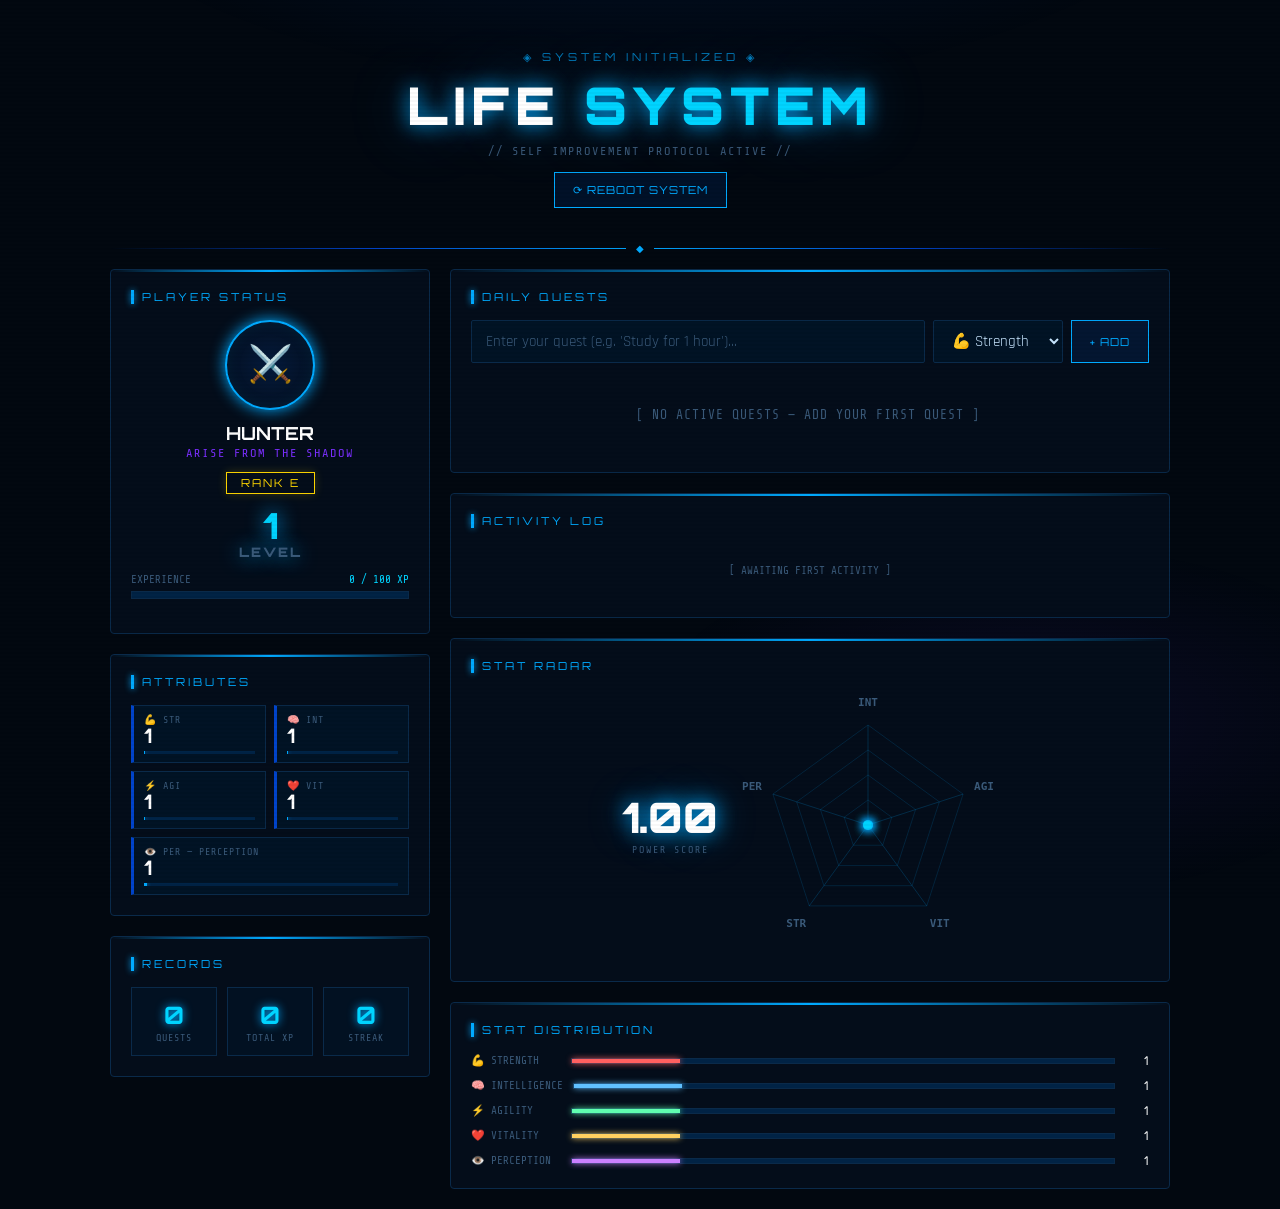
<file: semi_final/index.html>
<!DOCTYPE html>
<html lang="en">
<head>
<meta charset="UTF-8">
<meta name="viewport" content="width=device-width, initial-scale=1.0">
<title>SYSTEM — Life RPG</title>
<link href="https://fonts.googleapis.com/css2?family=Rajdhani:wght@300;400;500;600;700&family=Orbitron:wght@400;700;900&family=Share+Tech+Mono&display=swap" rel="stylesheet">
<link rel="stylesheet" href="style.css">
</head>
<body>

<div class="particles" id="particles"></div>
<div class="notif-container" id="notifContainer"></div>

<!-- Level Up Overlay -->
<div class="levelup-overlay" id="levelupOverlay">
  <div class="levelup-card">
    <div class="levelup-text">LEVEL UP!</div>
    <div class="levelup-sub" id="levelupNewLevel">LEVEL 2</div>
  </div>
</div>

<!-- Reboot Overlay -->
<div class="penalty-overlay" id="rebootOverlay">
  <div class="penalty-card" style="border-color:var(--muted);">
    <div class="penalty-warning" style="color:var(--muted);animation:none;">⚠ SYSTEM REBOOT ⚠</div>
    <div class="penalty-text" style="color:var(--muted);font-size:42px;animation:none;">REBOOT?</div>
    <div class="penalty-sub" style="color:#aaa;">ALL PROGRESS WILL BE ERASED</div>
    <div class="penalty-details" style="border-color:rgba(100,100,100,0.3);color:#888;">LEVEL · XP · STATS · QUESTS · HISTORY — ALL RESET</div>
    <div class="penalty-quote">"Every legend has a starting point."</div>
    <div style="display:flex;gap:12px;justify-content:center;">
      <button class="btn btn-danger penalty-btn" onclick="confirmReboot()">⟳ CONFIRM REBOOT</button>
      <button class="btn penalty-btn" onclick="closeReboot()">✕ CANCEL</button>
    </div>
  </div>
</div>

<!-- Penalty Overlay -->
<div class="penalty-overlay" id="penaltyOverlay">
  <div class="penalty-card">
    <div class="penalty-warning">⚠ SYSTEM WARNING ⚠</div>
    <div class="penalty-text">PENALTY</div>
    <div class="penalty-sub">YOU HAVE FAILED YOUR QUEST</div>
    <div class="penalty-details" id="penaltyDetails">-20 XP · STAT DECREASED · STREAK RESET</div>
    <div class="penalty-quote">"The weak do not get to choose their fate."</div>
    <button class="btn btn-danger penalty-btn" onclick="closePenalty()">ACCEPT PUNISHMENT</button>
  </div>
</div>

<div class="app">
  <div class="header">
    <div class="system-alert">◈ SYSTEM INITIALIZED ◈</div>
    <h1>LIFE <span>SYSTEM</span></h1>
    <div class="header-sub">// SELF IMPROVEMENT PROTOCOL ACTIVE //</div>
    <button class="btn reboot-btn" onclick="openReboot()">⟳ REBOOT SYSTEM</button>
  </div>
  <div class="divider"></div>

  <div class="grid">

    <!-- LEFT COLUMN -->
    <div style="display:flex;flex-direction:column;gap:20px;">

      <div class="panel player-card">
        <div class="panel-title">PLAYER STATUS</div>
        <div class="player-avatar">
          <div class="avatar-ring">⚔️</div>
        </div>
        <div class="player-name" id="playerName">HUNTER</div>
        <div class="player-title">ARISE FROM THE SHADOW</div>
        <div class="rank-badge" id="rankBadge">RANK E</div>
        <div class="level-display" id="levelDisplay">1<span>LEVEL</span></div>
        <div class="xp-section">
          <div class="xp-label">
            <span>EXPERIENCE</span>
            <span id="xpLabel">0 / 100 XP</span>
          </div>
          <div class="bar-track">
            <div class="bar-fill" id="xpBar" style="width:0%"></div>
          </div>
        </div>
      </div>

      <div class="panel">
        <div class="panel-title">ATTRIBUTES</div>
        <div class="stats-grid">
          <div class="stat-item">
            <div class="stat-label">💪 STR</div>
            <div class="stat-value" id="stat-strength">1</div>
            <div class="stat-bar"><div class="stat-bar-fill" id="bar-strength" style="width:1%"></div></div>
          </div>
          <div class="stat-item">
            <div class="stat-label">🧠 INT</div>
            <div class="stat-value" id="stat-intelligence">1</div>
            <div class="stat-bar"><div class="stat-bar-fill" id="bar-intelligence" style="width:1%"></div></div>
          </div>
          <div class="stat-item">
            <div class="stat-label">⚡ AGI</div>
            <div class="stat-value" id="stat-agility">1</div>
            <div class="stat-bar"><div class="stat-bar-fill" id="bar-agility" style="width:1%"></div></div>
          </div>
          <div class="stat-item">
            <div class="stat-label">❤️ VIT</div>
            <div class="stat-value" id="stat-vitality">1</div>
            <div class="stat-bar"><div class="stat-bar-fill" id="bar-vitality" style="width:1%"></div></div>
          </div>
          <div class="stat-item" style="grid-column:span 2;">
            <div class="stat-label">👁️ PER — Perception</div>
            <div class="stat-value" id="stat-perception">1</div>
            <div class="stat-bar"><div class="stat-bar-fill" id="bar-perception" style="width:1%"></div></div>
          </div>
        </div>
      </div>

      <div class="panel">
        <div class="panel-title">RECORDS</div>
        <div class="total-stats">
          <div class="total-stat-card">
            <div class="total-stat-num" id="totalQuests">0</div>
            <div class="total-stat-label">QUESTS</div>
          </div>
          <div class="total-stat-card">
            <div class="total-stat-num" id="totalXP">0</div>
            <div class="total-stat-label">TOTAL XP</div>
          </div>
          <div class="total-stat-card">
            <div class="total-stat-num" id="totalDays">0</div>
            <div class="total-stat-label">STREAK</div>
          </div>
        </div>
      </div>

    </div>

    <!-- RIGHT COLUMN -->
    <div class="right-col">

      <div class="panel">
        <div class="panel-title">DAILY QUESTS</div>
        <div class="quest-input-row">
          <input class="quest-input" type="text" id="questInput" placeholder="Enter your quest (e.g. 'Study for 1 hour')..." />
          <select class="quest-input" id="questType">
            <option value="strength">💪 Strength</option>
            <option value="intelligence">🧠 Intelligence</option>
            <option value="agility">⚡ Agility</option>
            <option value="vitality">❤️ Vitality</option>
            <option value="perception">👁️ Perception</option>
          </select>
          <button class="btn" onclick="addQuest()">+ ADD</button>
        </div>
        <div class="quest-list" id="questList">
          <div class="empty-state">[ NO ACTIVE QUESTS — ADD YOUR FIRST QUEST ]</div>
        </div>
      </div>

      <div class="panel penalty-quest-panel" id="penaltyQuestPanel" style="display:none;">
        <div class="panel-title penalty-title">☠ PENALTY QUESTS — MANDATORY</div>
        <div class="penalty-quest-warning">FAILURE TO COMPLETE WILL RESULT IN FURTHER PUNISHMENT</div>
        <div class="quest-list" id="penaltyQuestList"></div>
      </div>

      <div class="panel">
        <div class="panel-title">ACTIVITY LOG</div>
        <div class="history-list" id="historyList">
          <div style="text-align:center;color:var(--muted);font-family:'Share Tech Mono';font-size:11px;padding:20px;">[ AWAITING FIRST ACTIVITY ]</div>
        </div>
      </div>

      <div class="panel radar-panel">
        <div class="panel-title">STAT RADAR</div>
        <div class="radar-wrapper">
          <div class="radar-score-box">
            <div class="radar-score-num" id="radarScore">1.00</div>
            <div class="radar-score-label">POWER SCORE</div>
          </div>
          <canvas id="radarCanvas" width="260" height="260"></canvas>
        </div>
      </div>

      <div class="panel">
        <div class="panel-title">STAT DISTRIBUTION</div>
        <div style="display:flex;flex-direction:column;gap:10px;margin-top:6px;" id="statBars"></div>
      </div>

    </div>
  </div>
</div>

<script src="app.js"></script>
</body>
</html>
</file>
<file: style.css>
/* ═══════════════════════════════════════════════════
   LIFE SYSTEM — Master Stylesheet v5.0
═══════════════════════════════════════════════════ */
:root{
  --bg:#020810;--panel:#060f1e;--panel2:#080d1a;
  --border:#0d2540;--border2:#0a3060;
  --glow:#00aaff;--glow2:#0044cc;
  --accent:#00d4ff;--purple:#7b2fff;
  --gold:#ffd700;--danger:#ff3366;
  --text:#c8e6ff;--muted:#3a5a7a;--success:#00ff88;
  --shadow:0 4px 24px rgba(0,0,0,0.5);
  --panel-radius:6px;
}
body.arise-mode{
  --bg:#060005;--panel:#0d0010;
  --border:#3a0028;--glow:#cc00ff;
  --glow2:#7700aa;--accent:#ff44ff;--purple:#ff00aa;
}

/* ── RESET & BASE ── */
*{margin:0;padding:0;box-sizing:border-box;}
html{scroll-behavior:smooth;}
body{
  background:var(--bg);color:var(--text);
  font-family:'Rajdhani',sans-serif;
  min-height:100vh;overflow-x:hidden;
  transition:background 0.5s,color 0.5s;
}
body::before{
  content:'';position:fixed;inset:0;pointer-events:none;z-index:0;
  background:
    radial-gradient(ellipse 80% 50% at 50% -10%,rgba(0,100,255,0.1) 0%,transparent 60%),
    radial-gradient(ellipse 60% 40% at 85% 90%,rgba(123,47,255,0.07) 0%,transparent 50%);
  transition:background 0.5s;
}
body.arise-mode::before{
  background:
    radial-gradient(ellipse 80% 50% at 50% -10%,rgba(150,0,255,0.12) 0%,transparent 60%),
    radial-gradient(ellipse 60% 40% at 85% 90%,rgba(200,0,100,0.08) 0%,transparent 50%);
}
body::after{
  content:'';position:fixed;inset:0;pointer-events:none;z-index:1000;
  background:repeating-linear-gradient(0deg,transparent,transparent 2px,rgba(0,0,0,0.025) 2px,rgba(0,0,0,0.025) 4px);
}

/* ── RANK BG EFFECTS ── */
.rank-bg-effect{position:fixed;inset:0;pointer-events:none;z-index:0;opacity:0;transition:opacity 1s;}
.rank-bg-effect.rank-s{opacity:1;background:repeating-linear-gradient(-45deg,transparent,transparent 40px,rgba(0,170,255,0.015) 40px,rgba(0,170,255,0.015) 80px);}
.rank-bg-effect.rank-monarch{opacity:1;animation:portal 8s linear infinite;}
@keyframes portal{0%{transform:rotate(0deg);}100%{transform:rotate(360deg);}}

/* ── PARTICLES ── */
.particles{position:fixed;inset:0;pointer-events:none;z-index:0;overflow:hidden;}
.particle{position:absolute;width:2px;height:2px;background:var(--glow);border-radius:50%;opacity:0;animation:float-up linear infinite;}
@keyframes float-up{0%{transform:translateY(100vh);opacity:0;}10%{opacity:0.5;}90%{opacity:0.2;}100%{transform:translateY(-10vh) translateX(20px);opacity:0;}}

/* ── COMBO ── */
.combo-display{position:fixed;top:50%;left:50%;transform:translate(-50%,-50%);z-index:800;pointer-events:none;opacity:0;font-family:'Orbitron',monospace;font-size:56px;font-weight:900;color:#ffaa00;text-shadow:0 0 30px #ffaa00;}
.combo-display.show{opacity:1;animation:combo-pop 0.5s cubic-bezier(0.175,0.885,0.32,1.275);}
@keyframes combo-pop{from{transform:translate(-50%,-50%) scale(0.5);}to{transform:translate(-50%,-50%) scale(1);}}

/* ── SHADOW MARCH ── */
.shadow-march{position:fixed;bottom:0;left:-100%;width:100%;height:60px;z-index:999;pointer-events:none;display:flex;align-items:center;gap:10px;}
.shadow-march.marching{animation:march 3s linear forwards;}
@keyframes march{0%{left:-100%;}100%{left:110%;}}

/* ── SEASONAL BANNER ── */
.seasonal-banner{background:linear-gradient(90deg,rgba(255,215,0,0.08),rgba(255,215,0,0.04));border:1px solid rgba(255,215,0,0.25);padding:10px 16px;margin-bottom:12px;border-radius:4px;}
.seasonal-banner-inner{display:flex;align-items:center;gap:12px;font-family:'Orbitron',monospace;font-size:11px;color:var(--gold);}
.seasonal-timer{margin-left:auto;font-family:'Share Tech Mono',monospace;font-size:10px;color:var(--danger);}

/* ── APP WRAPPER ── */
.app{position:relative;z-index:1;max-width:1400px;margin:0 auto;padding:16px 20px 40px;}

/* ── HEADER ── */
.header{text-align:center;padding:24px 0 16px;}
.system-alert{font-family:'Orbitron',monospace;font-size:10px;letter-spacing:4px;color:var(--glow);opacity:0.7;margin-bottom:6px;animation:pulse 2s ease-in-out infinite;}
@keyframes pulse{0%,100%{opacity:0.4;}50%{opacity:0.9;}}
.header h1{font-family:'Orbitron',monospace;font-size:clamp(24px,4vw,48px);font-weight:900;letter-spacing:6px;color:#fff;text-shadow:0 0 20px var(--glow),0 0 50px rgba(0,150,255,0.3);}
.header h1 span{color:var(--accent);}
.header-sub{font-family:'Share Tech Mono',monospace;font-size:11px;color:var(--muted);letter-spacing:2px;margin-top:4px;}
.header-btns{display:flex;gap:6px;justify-content:center;margin-top:12px;flex-wrap:wrap;}

/* ── DIVIDER ── */
.divider{height:1px;background:linear-gradient(90deg,transparent,var(--glow2),var(--glow),var(--glow2),transparent);margin:12px 0;position:relative;}
.divider::after{content:'◆';position:absolute;left:50%;top:50%;transform:translate(-50%,-50%);color:var(--glow);background:var(--bg);padding:0 10px;font-size:10px;}

/* ── SECTION NAV ── */
.section-nav{
  display:flex;gap:4px;flex-wrap:wrap;
  position:sticky;top:0;z-index:50;
  background:rgba(2,8,16,0.95);
  backdrop-filter:blur(12px);
  -webkit-backdrop-filter:blur(12px);
  padding:8px 0;
  border-bottom:1px solid var(--border);
  margin-bottom:20px;
}
.sec-btn{
  padding:6px 14px;border:1px solid var(--border);
  background:transparent;color:var(--muted);
  font-family:'Orbitron',monospace;font-size:9px;
  letter-spacing:1px;cursor:pointer;
  transition:all 0.2s;text-decoration:none;
  border-radius:3px;white-space:nowrap;
}
.sec-btn:hover{border-color:var(--glow);color:var(--glow);background:rgba(0,170,255,0.06);}
.sec-btn.active{border-color:var(--glow);color:var(--glow);background:rgba(0,170,255,0.1);box-shadow:0 0 8px rgba(0,170,255,0.15);}

/* ── SECTION BLOCKS ── */
.section-block{margin-bottom:32px;scroll-margin-top:64px;}
.section-label{
  font-family:'Orbitron',monospace;font-size:11px;
  letter-spacing:3px;color:var(--glow);
  text-transform:uppercase;
  margin-bottom:14px;padding-bottom:8px;
  border-bottom:1px solid var(--border);
  display:flex;align-items:center;gap:8px;
}
.section-label::after{content:'';flex:1;height:1px;background:linear-gradient(90deg,var(--border2),transparent);}

/* ── SECTION GRIDS ── */
.sec-grid{display:grid;gap:12px;align-items:start;}
.sec-grid-4{grid-template-columns:repeat(4,1fr);}
.sec-grid-3{grid-template-columns:repeat(3,1fr);}
.sec-grid-2{grid-template-columns:repeat(2,1fr);}

/* ── PANELS ── */
.panel{
  background:var(--panel);
  border:1px solid var(--border);
  border-radius:var(--panel-radius);
  padding:16px;
  position:relative;
  overflow:hidden;
  box-shadow:var(--shadow);
}
.panel::before{
  content:'';position:absolute;top:0;left:0;right:0;height:2px;
  background:linear-gradient(90deg,transparent,var(--glow),transparent);
  opacity:0.6;
}
.panel-title{
  font-family:'Orbitron',monospace;font-size:10px;
  letter-spacing:2px;color:var(--glow);
  text-transform:uppercase;margin-bottom:14px;
  display:flex;align-items:center;gap:6px;
}
.panel-title::before{content:'';width:3px;height:12px;background:var(--glow);display:block;box-shadow:0 0 6px var(--glow);border-radius:1px;}

/* ── BUTTONS ── */
.btn{
  padding:9px 16px;border:1px solid var(--glow);
  background:rgba(0,100,255,0.08);color:var(--glow);
  font-family:'Orbitron',monospace;font-size:10px;
  letter-spacing:1px;cursor:pointer;
  transition:all 0.18s;text-transform:uppercase;
  white-space:nowrap;border-radius:3px;
}
.btn:hover{background:rgba(0,170,255,0.18);box-shadow:0 0 12px rgba(0,170,255,0.25);transform:translateY(-1px);}
.btn:active{transform:translateY(0);}
.btn-danger{border-color:var(--danger);color:var(--danger);background:rgba(255,51,102,0.05);}
.btn-danger:hover{background:rgba(255,51,102,0.14);}
.btn-success{border-color:var(--success);color:var(--success);background:rgba(0,255,136,0.05);font-size:9px;padding:5px 11px;}
.btn-success:hover{background:rgba(0,255,136,0.14);}
.btn-fail{border-color:rgba(255,51,102,0.4);color:rgba(255,51,102,0.65);background:rgba(255,51,102,0.03);font-size:9px;padding:5px 9px;}
.btn-fail:hover{background:rgba(255,51,102,0.14);color:var(--danger);}
.btn-timer{border-color:var(--accent);color:var(--accent);background:rgba(0,212,255,0.04);font-size:9px;padding:5px 9px;}
.btn-note{border-color:var(--purple);color:var(--purple);background:rgba(123,47,255,0.04);font-size:9px;padding:5px 9px;}
.btn-custom{border-color:var(--gold);color:var(--gold);background:rgba(255,215,0,0.03);font-size:9px;padding:5px 9px;}
.theme-btn{border-color:var(--purple)!important;color:var(--purple)!important;background:rgba(123,47,255,0.08)!important;}
.export-btn{border-color:var(--gold)!important;color:var(--gold)!important;background:rgba(255,215,0,0.04)!important;}
.reboot-btn{border-color:var(--muted)!important;color:var(--muted)!important;background:transparent!important;}
.reboot-btn:hover{border-color:var(--danger)!important;color:var(--danger)!important;}

/* ── INPUTS ── */
.quest-input{
  flex:1;background:rgba(0,15,35,0.9);
  border:1px solid var(--border);border-radius:3px;
  padding:9px 12px;color:var(--text);
  font-family:'Rajdhani',sans-serif;font-size:14px;
  outline:none;transition:border-color 0.2s;min-width:0;
}
.quest-input:focus{border-color:var(--glow);box-shadow:0 0 8px rgba(0,170,255,0.12);}
.quest-input::placeholder{color:var(--muted);}
select.quest-input{cursor:pointer;}
select.quest-input option{background:#060f1e;}
.quest-input-row{display:flex;gap:6px;margin-bottom:12px;flex-wrap:wrap;}

/* ── PLAYER CARD ── */
.player-card{text-align:center;}
.avatar-ring{
  border-radius:50%;border:2px solid var(--glow);
  box-shadow:0 0 14px var(--glow),inset 0 0 14px rgba(0,170,255,0.08);
  display:flex;align-items:center;justify-content:center;
  background:radial-gradient(circle,rgba(0,80,200,0.12),transparent);
  animation:ring-pulse 3s ease-in-out infinite;overflow:hidden;
}
.avatar-ring img{width:100%;height:100%;object-fit:cover;border-radius:50%;}
@keyframes ring-pulse{0%,100%{box-shadow:0 0 14px var(--glow);}50%{box-shadow:0 0 28px var(--glow),0 0 50px rgba(0,170,255,0.18);}}
.player-name{font-family:'Orbitron',monospace;font-size:17px;font-weight:700;color:#fff;margin-bottom:2px;}
.player-title{font-size:11px;color:var(--purple);letter-spacing:1px;font-family:'Share Tech Mono',monospace;margin-bottom:8px;cursor:pointer;transition:color 0.2s;}
.player-title:hover{color:var(--accent);}
.rank-badge{display:inline-block;padding:3px 12px;border:1px solid var(--gold);color:var(--gold);font-family:'Orbitron',monospace;font-size:10px;letter-spacing:2px;box-shadow:0 0 8px rgba(255,215,0,0.18);margin-bottom:10px;border-radius:2px;}
.level-display{font-family:'Orbitron',monospace;font-size:34px;font-weight:900;color:var(--accent);text-shadow:0 0 18px var(--glow);line-height:1;}
.xp-label{display:flex;justify-content:space-between;font-size:10px;color:var(--muted);font-family:'Share Tech Mono',monospace;margin-bottom:4px;}
.xp-label span:last-child{color:var(--accent);}
.bar-track{height:7px;background:rgba(0,30,70,0.9);border:1px solid var(--border);overflow:hidden;border-radius:2px;}
.bar-fill{height:100%;background:linear-gradient(90deg,var(--glow2),var(--glow),var(--accent));transition:width 0.6s cubic-bezier(0.4,0,0.2,1);position:relative;overflow:hidden;border-radius:2px;}
.bar-fill::after{content:'';position:absolute;inset:0;background:linear-gradient(90deg,transparent,rgba(255,255,255,0.25),transparent);animation:shimmer 2.5s linear infinite;}
@keyframes shimmer{0%{transform:translateX(-100%);}100%{transform:translateX(200%);}}

/* ── MINI STAT CARDS ── */
.mini-stat-card{background:rgba(0,15,35,0.7);border:1px solid var(--border);padding:8px;text-align:center;border-radius:3px;transition:border-color 0.2s;}
.mini-stat-card:hover{border-color:var(--border2);}
.mini-stat-num{font-family:'Orbitron',monospace;font-size:15px;font-weight:700;color:var(--accent);}
.mini-stat-label{font-family:'Share Tech Mono',monospace;font-size:8px;color:var(--muted);letter-spacing:1px;margin-top:2px;}

/* ── ATTRIBUTES ── */
.stats-grid{display:grid;grid-template-columns:1fr 1fr;gap:7px;margin-top:6px;}
.stat-item{background:rgba(0,15,35,0.8);border:1px solid var(--border);border-left:3px solid var(--glow2);padding:7px 9px;transition:all 0.2s;border-radius:0 3px 3px 0;}
.stat-item:hover{border-left-color:var(--glow);box-shadow:0 0 8px rgba(0,170,255,0.08);transform:translateX(2px);}
.stat-label{font-size:9px;color:var(--muted);letter-spacing:1px;font-family:'Share Tech Mono',monospace;text-transform:uppercase;display:flex;justify-content:space-between;align-items:center;}
.stat-value{font-family:'Orbitron',monospace;font-size:18px;font-weight:700;color:#fff;line-height:1.1;}
.stat-bar{height:3px;background:rgba(0,30,70,0.9);margin-top:3px;overflow:hidden;border-radius:1px;}
.stat-bar-fill{height:100%;background:var(--glow);transition:width 0.6s ease;box-shadow:0 0 3px var(--glow);}
.stat-goal-indicator{font-family:'Share Tech Mono';font-size:8px;color:var(--success);margin-top:2px;}
.stat-goal-warn{color:var(--danger)!important;}
.goal-set-btn{font-size:9px;cursor:pointer;opacity:0.4;transition:opacity 0.2s;}
.goal-set-btn:hover{opacity:1;}

/* ── BOSS ── */
.boss-panel{border-color:rgba(255,215,0,0.25)!important;}
.boss-panel::before{background:linear-gradient(90deg,transparent,var(--gold),transparent)!important;opacity:0.5!important;}
.boss-title{color:var(--gold)!important;}
.boss-title::before{background:var(--gold)!important;}
.boss-name{font-family:'Orbitron',monospace;font-size:18px;font-weight:700;color:var(--gold);margin-bottom:3px;}
.boss-desc{font-family:'Share Tech Mono',monospace;font-size:11px;color:var(--muted);margin-bottom:8px;}

/* ── DAILY CHALLENGE ── */
.daily-challenge-panel{border-color:rgba(255,170,0,0.25)!important;}
.daily-challenge-panel::before{background:linear-gradient(90deg,transparent,#ffaa00,transparent)!important;opacity:0.5!important;}

/* ── MANDATORY ── */
.mandatory-panel{border-color:rgba(255,170,0,0.25)!important;}
.mandatory-panel::before{background:linear-gradient(90deg,transparent,#ffaa00,transparent)!important;opacity:0.5!important;}
.mandatory-title{color:#ffaa00!important;}
.mandatory-title::before{background:#ffaa00!important;}

/* ── SEASONAL ── */
.seasonal-panel{border-color:rgba(255,215,0,0.3)!important;}
.seasonal-panel::before{background:linear-gradient(90deg,transparent,var(--gold),transparent)!important;}
.seasonal-title{color:var(--gold)!important;}
.seasonal-title::before{background:var(--gold)!important;}

/* ── WISDOM ── */
.wisdom-panel{border-color:rgba(255,204,68,0.2)!important;}
.wisdom-panel::before{background:linear-gradient(90deg,transparent,#ffcc44,transparent)!important;opacity:0.5!important;}
.wisdom-current{background:rgba(20,14,0,0.7);border:1px solid rgba(255,204,68,0.18);border-left:3px solid #ffcc44;padding:12px 14px;border-radius:0 3px 3px 0;}
.wisdom-current-quote{font-family:'Rajdhani',sans-serif;font-style:italic;font-size:14px;color:#fff;line-height:1.65;margin-bottom:6px;}
.wisdom-current-source{font-family:'Share Tech Mono',monospace;font-size:9px;color:#ffcc44;}
.wisdom-card{background:rgba(20,14,0,0.7);border:1px solid rgba(255,204,68,0.15);border-left:3px solid #ffcc44;padding:12px 14px;position:relative;border-radius:0 3px 3px 0;}
.wisdom-card.locked{opacity:0.2;filter:grayscale(1);border-left-color:var(--muted);}
.wisdom-quote{font-family:'Rajdhani',sans-serif;font-style:italic;font-size:14px;color:#fff;line-height:1.6;margin-bottom:6px;}
.wisdom-source{font-family:'Share Tech Mono',monospace;font-size:9px;color:#ffcc44;}
.wisdom-level-badge{position:absolute;top:8px;right:10px;font-family:'Orbitron',monospace;font-size:8px;color:#ffcc44;background:rgba(255,204,68,0.08);border:1px solid rgba(255,204,68,0.25);padding:2px 7px;border-radius:2px;}

/* ── MUSIC BARS ── */
.music-bars{display:flex;align-items:flex-end;gap:2px;height:14px;}
.music-bar{width:3px;background:var(--purple);border-radius:1px;animation:bar-dance 0.6s ease-in-out infinite alternate;}
.music-bar:nth-child(1){animation-delay:0s;}.music-bar:nth-child(2){animation-delay:0.1s;}.music-bar:nth-child(3){animation-delay:0.2s;}.music-bar:nth-child(4){animation-delay:0.15s;}.music-bar:nth-child(5){animation-delay:0.05s;}
@keyframes bar-dance{from{height:3px;}to{height:14px;}}

/* ── QUEST LIST ── */
.quest-list{display:flex;flex-direction:column;gap:7px;max-height:320px;overflow-y:auto;padding-right:2px;}
.quest-list::-webkit-scrollbar{width:3px;}
.quest-list::-webkit-scrollbar-track{background:var(--border);}
.quest-list::-webkit-scrollbar-thumb{background:var(--glow2);border-radius:2px;}
.quest-item{background:rgba(0,15,35,0.7);border:1px solid var(--border);border-left:3px solid var(--glow2);padding:9px 12px;display:flex;flex-direction:column;gap:5px;transition:all 0.25s;animation:quest-appear 0.35s ease;border-radius:0 3px 3px 0;}
@keyframes quest-appear{from{opacity:0;transform:translateX(-8px);}to{opacity:1;transform:translateX(0);}}
.quest-item-main{display:flex;align-items:center;gap:8px;}
.quest-item.completed{border-left-color:var(--success);opacity:0.55;}
.quest-item.completed .quest-name{text-decoration:line-through;color:var(--muted);}
.quest-item.penalty-quest{border-left-color:var(--danger);background:rgba(255,0,40,0.04);}
.quest-item.mandatory-quest{border-left-color:#ffaa00;background:rgba(255,170,0,0.03);}
.quest-item.shadow-quest{border-left-color:var(--purple);background:rgba(123,47,255,0.04);}
.quest-icon{font-size:16px;min-width:22px;text-align:center;}
.quest-info{flex:1;min-width:0;}
.quest-name{font-size:14px;font-weight:600;color:#fff;margin-bottom:2px;white-space:nowrap;overflow:hidden;text-overflow:ellipsis;}
.quest-meta{display:flex;gap:6px;align-items:center;flex-wrap:wrap;}
.quest-type-badge{font-size:8px;font-family:'Share Tech Mono',monospace;letter-spacing:1px;padding:1px 5px;border-radius:2px;text-transform:uppercase;}
.badge-strength{background:rgba(255,80,80,0.12);color:#ff8080;border:1px solid rgba(255,80,80,0.25);}
.badge-intelligence{background:rgba(0,150,255,0.12);color:#60c0ff;border:1px solid rgba(0,150,255,0.25);}
.badge-agility{background:rgba(0,255,150,0.12);color:#60ffb0;border:1px solid rgba(0,255,150,0.25);}
.badge-vitality{background:rgba(255,200,0,0.12);color:#ffd060;border:1px solid rgba(255,200,0,0.25);}
.badge-perception{background:rgba(200,100,255,0.12);color:#cc80ff;border:1px solid rgba(200,100,255,0.25);}
.quest-xp{font-family:'Share Tech Mono',monospace;font-size:10px;color:var(--gold);}
.quest-actions{display:flex;gap:3px;align-items:center;flex-shrink:0;flex-wrap:wrap;}
.quest-note-text{font-family:'Share Tech Mono',monospace;font-size:10px;color:var(--muted);padding:5px 7px;background:rgba(0,20,50,0.5);border-left:2px solid var(--glow2);border-radius:2px;}
.empty-state{text-align:center;padding:24px;color:var(--muted);font-family:'Share Tech Mono',monospace;font-size:12px;letter-spacing:1px;}

/* ── TEMPLATE BUTTONS ── */
.template-btn{padding:3px 9px;border:1px solid var(--border);background:rgba(0,15,35,0.6);color:var(--muted);font-family:'Share Tech Mono',monospace;font-size:8px;cursor:pointer;transition:all 0.2s;letter-spacing:1px;border-radius:2px;}
.template-btn:hover{border-color:var(--glow);color:var(--glow);}

/* ── HISTORY ── */
.history-list{max-height:140px;overflow-y:auto;display:flex;flex-direction:column;gap:3px;}
.history-item{font-family:'Share Tech Mono',monospace;font-size:10px;padding:3px 0;border-bottom:1px solid rgba(10,42,74,0.4);display:flex;gap:8px;}
.h-time{color:rgba(58,90,122,0.8);min-width:38px;font-size:9px;}
.h-msg{color:var(--text);opacity:0.65;flex:1;}
.h-xp{color:var(--gold);margin-left:auto;font-size:9px;}

/* ── RADAR ── */
.radar-wrapper{display:flex;align-items:center;justify-content:center;gap:14px;flex-wrap:wrap;padding:4px 0;}
.radar-score-box{text-align:center;min-width:60px;}
.radar-score-num{font-family:'Orbitron',monospace;font-size:36px;font-weight:900;color:#fff;text-shadow:0 0 18px var(--glow);line-height:1;}
.radar-score-label{font-family:'Share Tech Mono',monospace;font-size:9px;letter-spacing:2px;color:var(--muted);margin-top:4px;text-transform:uppercase;}

/* ── CALENDAR ── */
.calendar-grid{display:grid;grid-template-columns:repeat(26,1fr);gap:2px;margin-bottom:6px;}
.cal-cell{width:100%;aspect-ratio:1;background:rgba(0,170,255,0.05);border-radius:1px;cursor:default;transition:transform 0.1s;}
.cal-cell:hover{transform:scale(1.3);}
.calendar-legend{display:flex;align-items:center;gap:4px;justify-content:flex-end;}

/* ── SHADOW ARMY ── */
.shadow-num{font-family:'Orbitron',monospace;font-size:40px;font-weight:900;color:var(--muted);}
.shadow-label{font-family:'Share Tech Mono',monospace;font-size:9px;color:var(--muted);letter-spacing:2px;}
.shadow-soldiers{display:flex;flex-wrap:wrap;gap:4px;justify-content:center;min-height:24px;}
.shadow-soldier{font-size:16px;animation:soldier-appear 0.3s ease;}
@keyframes soldier-appear{from{opacity:0;transform:scale(0);}to{opacity:1;transform:scale(1);}}

/* ── SKILLS ── */
.skill-list{display:flex;flex-direction:column;gap:6px;}
.skill-item{display:flex;align-items:center;gap:8px;padding:6px 9px;background:rgba(0,15,35,0.6);border:1px solid var(--border);border-left:3px solid var(--border);opacity:0.35;transition:all 0.3s;border-radius:0 3px 3px 0;}
.skill-item.unlocked{border-left-color:var(--purple);opacity:1;box-shadow:0 0 6px rgba(123,47,255,0.12);}
.skill-icon{font-size:16px;min-width:20px;text-align:center;}
.skill-name{font-family:'Orbitron',monospace;font-size:10px;color:var(--purple);letter-spacing:1px;}
.skill-req{font-family:'Share Tech Mono',monospace;font-size:9px;color:var(--muted);margin-top:1px;}

/* ── MILESTONES ── */
.milestone-list{display:flex;flex-direction:column;gap:6px;}
.milestone-item{display:flex;align-items:center;gap:8px;padding:6px 9px;background:rgba(0,15,35,0.6);border:1px solid var(--border);border-left:3px solid var(--border);opacity:0.35;transition:all 0.3s;border-radius:0 3px 3px 0;}
.milestone-item.achieved{border-left-color:var(--success);opacity:1;}
.milestone-icon{font-size:18px;}
.milestone-name{font-family:'Orbitron',monospace;font-size:10px;color:var(--success);letter-spacing:1px;}
.milestone-req{font-family:'Share Tech Mono',monospace;font-size:9px;color:var(--muted);margin-top:1px;}

/* ── REPORT ── */
.report-row{display:flex;justify-content:space-between;align-items:center;padding:5px 0;border-bottom:1px solid rgba(10,42,74,0.4);font-family:'Share Tech Mono',monospace;font-size:11px;}
.report-label{color:var(--muted);}
.report-value{color:var(--accent);font-family:'Orbitron',monospace;font-size:12px;}

/* ── HABITS ── */
.habit-tracker-row{margin-bottom:16px;padding:12px;background:rgba(0,15,35,0.6);border:1px solid var(--border);border-left:3px solid var(--glow2);border-radius:0 3px 3px 0;}
.habit-name{font-family:'Orbitron',monospace;font-size:12px;color:var(--text);margin-bottom:7px;display:flex;justify-content:space-between;align-items:center;}
.habit-days{display:flex;gap:2px;flex-wrap:wrap;}
.habit-day{width:20px;height:20px;border-radius:2px;background:rgba(0,30,70,0.7);border:1px solid var(--border);display:flex;align-items:center;justify-content:center;font-size:9px;font-family:'Share Tech Mono';cursor:pointer;transition:all 0.18s;}
.habit-day.done{background:rgba(0,170,255,0.25);border-color:var(--glow);color:var(--glow);}

/* ── CHAINS ── */
.chain-card{margin-bottom:14px;padding:12px;background:rgba(0,15,35,0.6);border:1px solid var(--border);border-left:3px solid var(--glow2);border-radius:0 3px 3px 0;}
.chain-title{font-family:'Orbitron',monospace;font-size:13px;color:var(--text);margin-bottom:8px;display:flex;justify-content:space-between;}
.chain-step{display:flex;align-items:center;gap:7px;padding:5px 0;border-bottom:1px solid rgba(10,42,74,0.4);}
.chain-step-num{width:18px;height:18px;border-radius:50%;background:rgba(0,30,70,0.9);border:1px solid var(--border);display:flex;align-items:center;justify-content:center;font-family:'Orbitron';font-size:9px;color:var(--muted);flex-shrink:0;}
.chain-step.done .chain-step-num{background:rgba(0,255,136,0.15);border-color:var(--success);color:var(--success);}
.chain-step-name{flex:1;font-family:'Rajdhani';font-size:13px;color:var(--text);}
.chain-step.done .chain-step-name{text-decoration:line-through;color:var(--muted);}
.chain-step-input{display:flex;gap:5px;margin-bottom:5px;}

/* ── GEAR ── */
.gear-slot{padding:10px;background:rgba(0,15,35,0.6);border:1px solid var(--border);margin-bottom:7px;display:flex;align-items:center;gap:10px;border-radius:3px;}
.gear-slot-icon{font-size:26px;min-width:32px;text-align:center;}
.gear-slot-name{font-family:'Orbitron',monospace;font-size:11px;color:var(--gold);}
.gear-slot-stat{font-family:'Share Tech Mono',monospace;font-size:9px;color:var(--success);margin-top:2px;}
.gear-item{padding:9px 11px;background:rgba(0,15,35,0.6);border:1px solid var(--border);margin-bottom:5px;display:flex;align-items:center;gap:9px;cursor:pointer;transition:all 0.18s;border-radius:3px;}
.gear-item:hover{border-color:var(--gold);background:rgba(255,215,0,0.04);}
.gear-rarity-common{border-left:3px solid #888;}
.gear-rarity-rare{border-left:3px solid #60c0ff;}
.gear-rarity-epic{border-left:3px solid var(--purple);}
.gear-rarity-legendary{border-left:3px solid var(--gold);}
.gear-name{font-family:'Orbitron',monospace;font-size:10px;}
.gear-rarity-common .gear-name{color:#aaa;}
.gear-rarity-rare .gear-name{color:#60c0ff;}
.gear-rarity-epic .gear-name{color:var(--purple);}
.gear-rarity-legendary .gear-name{color:var(--gold);}
.gear-bonus-text{font-family:'Share Tech Mono',monospace;font-size:9px;color:var(--success);margin-top:1px;}

/* ── BADGES ── */
.badge-card{padding:12px;background:rgba(0,15,35,0.6);border:1px solid var(--border);text-align:center;transition:all 0.25s;border-radius:4px;}
.badge-card.earned{border-color:var(--gold);box-shadow:0 0 10px rgba(255,215,0,0.12);}
.badge-card.locked{opacity:0.3;filter:grayscale(1);}
.badge-icon{font-size:30px;margin-bottom:6px;}
.badge-name{font-family:'Orbitron',monospace;font-size:9px;letter-spacing:1px;color:var(--gold);margin-bottom:3px;}
.badge-desc{font-family:'Share Tech Mono',monospace;font-size:8px;color:var(--muted);}

/* ── SHOP ── */
.shop-item{padding:12px;background:rgba(0,15,30,0.8);border:1px solid var(--border);border-radius:4px;transition:all 0.2s;position:relative;overflow:hidden;}
.shop-item:hover{transform:translateY(-2px);box-shadow:0 4px 18px rgba(0,0,0,0.4);}
.shop-item.rarity-common{border-left:3px solid #888;}
.shop-item.rarity-rare{border-left:3px solid #60c0ff;}
.shop-item.rarity-epic{border-left:3px solid var(--purple);}
.shop-item.rarity-legendary{border-left:3px solid var(--gold);}
.shop-item-icon{font-size:28px;text-align:center;margin-bottom:6px;}
.shop-item-name{font-family:'Orbitron',monospace;font-size:10px;letter-spacing:1px;margin-bottom:3px;}
.rarity-common .shop-item-name{color:#aaa;}
.rarity-rare .shop-item-name{color:#60c0ff;}
.rarity-epic .shop-item-name{color:var(--purple);}
.rarity-legendary .shop-item-name{color:var(--gold);}
.shop-item-stat{font-family:'Share Tech Mono',monospace;font-size:9px;color:var(--success);margin-bottom:6px;}
.shop-item-price{font-family:'Orbitron',monospace;font-size:12px;color:var(--gold);}
.shop-item-owned{position:absolute;top:7px;right:7px;font-family:'Share Tech Mono';font-size:8px;color:var(--success);background:rgba(0,255,136,0.08);border:1px solid var(--success);padding:2px 5px;border-radius:2px;}
.sell-item{padding:9px 11px;background:rgba(0,15,30,0.8);border:1px solid var(--border);margin-bottom:5px;display:flex;align-items:center;gap:9px;transition:all 0.2s;cursor:pointer;border-radius:3px;}
.sell-item:hover{border-color:var(--gold);background:rgba(255,215,0,0.04);}
.shop-filter.active{background:rgba(0,170,255,0.12)!important;border-color:var(--glow)!important;color:var(--glow)!important;}

/* ── DASHBOARD SUMMARY ── */
.summary-row{display:flex;justify-content:space-between;padding:7px 0;border-bottom:1px solid rgba(10,42,74,0.4);}
.summary-label{font-family:'Share Tech Mono',monospace;font-size:11px;color:var(--muted);}
.summary-value{font-family:'Orbitron',monospace;font-size:12px;color:var(--accent);}
.goal-card{padding:10px;background:rgba(0,15,35,0.6);border:1px solid var(--border);margin-bottom:8px;border-radius:3px;}
.goal-stat-name{font-family:'Orbitron',monospace;font-size:11px;color:var(--text);margin-bottom:5px;display:flex;justify-content:space-between;}
.goal-progress-text{font-family:'Share Tech Mono',monospace;font-size:9px;color:var(--muted);margin-top:3px;}
.lboard-row{display:flex;align-items:center;gap:9px;padding:7px 9px;background:rgba(0,15,35,0.6);border:1px solid var(--border);margin-bottom:5px;border-radius:3px;}
.lboard-rank{font-family:'Orbitron',monospace;font-size:13px;color:var(--gold);min-width:26px;}
.lboard-week{flex:1;font-family:'Share Tech Mono',monospace;font-size:10px;color:var(--muted);}
.lboard-xp{font-family:'Orbitron',monospace;font-size:12px;color:var(--accent);}
.prestige-entry{padding:9px 11px;background:rgba(255,215,0,0.04);border:1px solid rgba(255,215,0,0.15);margin-bottom:7px;display:flex;align-items:center;gap:10px;border-radius:3px;}
.guild-member{display:flex;align-items:center;gap:9px;padding:7px 11px;background:rgba(0,15,35,0.6);border:1px solid var(--border);margin-bottom:5px;border-radius:3px;}

/* ── ICON PICKER ── */
.icon-option{width:34px;height:34px;display:flex;align-items:center;justify-content:center;font-size:18px;cursor:pointer;border:2px solid transparent;border-radius:4px;transition:all 0.18s;}
.icon-option:hover,.icon-option.selected{border-color:var(--glow);background:rgba(0,170,255,0.08);}
.color-option{width:26px;height:26px;border-radius:50%;cursor:pointer;border:2px solid transparent;transition:all 0.18s;}
.color-option:hover,.color-option.selected{border-color:#fff;transform:scale(1.2);}

/* ── NOTIFS ── */
.notif-container{position:fixed;top:16px;right:16px;z-index:9999;display:flex;flex-direction:column;gap:7px;pointer-events:none;}
.notif{background:var(--panel);border:1px solid var(--glow);box-shadow:0 0 18px rgba(0,170,255,0.25);padding:10px 18px;font-family:'Orbitron',monospace;font-size:11px;letter-spacing:1px;color:var(--glow);animation:notif-in 0.35s ease,notif-out 0.35s ease 2.65s forwards;position:relative;overflow:hidden;max-width:280px;border-radius:4px;}
.notif::before{content:'';position:absolute;bottom:0;left:0;height:2px;background:var(--glow);animation:notif-timer 3s linear forwards;}
@keyframes notif-timer{from{width:100%;}to{width:0%;}}
@keyframes notif-in{from{opacity:0;transform:translateX(24px);}to{opacity:1;transform:translateX(0);}}
@keyframes notif-out{from{opacity:1;}to{opacity:0;transform:translateX(24px);}}
.notif.level-up{border-color:var(--gold);color:var(--gold);box-shadow:0 0 24px rgba(255,215,0,0.35);font-size:13px;}
.notif.level-up::before{background:var(--gold);}

/* ── MODALS ── */
.modal-overlay{position:fixed;inset:0;z-index:600;display:none;align-items:center;justify-content:center;background:rgba(0,0,0,0.88);backdrop-filter:blur(8px);}
.modal-overlay.active{display:flex;}
.modal-card{background:var(--panel);border:1px solid var(--glow);padding:36px;max-width:420px;width:90%;text-align:center;box-shadow:0 0 36px rgba(0,170,255,0.25);animation:modal-in 0.35s ease;max-height:90vh;overflow-y:auto;border-radius:6px;}
@keyframes modal-in{from{opacity:0;transform:scale(0.85);}to{opacity:1;transform:scale(1);}}
.modal-title{font-family:'Share Tech Mono',monospace;font-size:10px;letter-spacing:3px;color:var(--glow);margin-bottom:10px;animation:pulse 2s infinite;}
.modal-heading{font-family:'Orbitron',monospace;font-size:18px;font-weight:700;color:#fff;letter-spacing:2px;margin-bottom:18px;}

/* ── LEVEL UP ── */
.levelup-card{text-align:center;animation:modal-in 0.45s cubic-bezier(0.175,0.885,0.32,1.275);}
.levelup-text{font-family:'Orbitron',monospace;font-size:56px;font-weight:900;color:var(--gold);text-shadow:0 0 30px var(--gold);letter-spacing:4px;animation:levelup-glow 0.5s ease-in-out infinite alternate;}
@keyframes levelup-glow{from{text-shadow:0 0 20px var(--gold);}to{text-shadow:0 0 50px var(--gold),0 0 90px rgba(255,215,0,0.5);}}
.levelup-sub{font-family:'Orbitron',monospace;font-size:18px;color:#fff;letter-spacing:6px;margin-top:10px;}

/* ── RANK CEREMONY ── */
.rank-ceremony-card{text-align:center;width:90%;max-width:480px;padding:50px 36px;}
.rank-ceremony-label{font-family:'Share Tech Mono',monospace;font-size:11px;letter-spacing:3px;color:var(--gold);margin-bottom:14px;animation:blink 0.8s step-end infinite;}
@keyframes blink{0%,100%{opacity:0.7;}50%{opacity:0.15;}}
.rank-ceremony-old{font-family:'Orbitron',monospace;font-size:28px;color:var(--muted);letter-spacing:4px;}
.rank-ceremony-arrow{font-size:28px;color:var(--gold);margin:6px 0;animation:pulse 0.5s infinite;}
.rank-ceremony-new{font-family:'Orbitron',monospace;font-size:52px;font-weight:900;color:var(--gold);letter-spacing:6px;text-shadow:0 0 28px var(--gold),0 0 70px rgba(255,215,0,0.45);}
.rank-ceremony-title{font-family:'Share Tech Mono',monospace;font-size:13px;color:var(--accent);margin-top:10px;letter-spacing:2px;}

/* ── PENALTY ── */
.penalty-card{text-align:center;padding:36px 44px;border:1px solid var(--danger);background:rgba(18,0,4,0.97);box-shadow:0 0 50px rgba(255,51,102,0.35);animation:modal-in 0.45s cubic-bezier(0.175,0.885,0.32,1.275);max-width:460px;width:90%;position:relative;overflow:hidden;border-radius:6px;}
.penalty-card::before{content:'';position:absolute;top:0;left:0;right:0;height:2px;background:linear-gradient(90deg,transparent,var(--danger),transparent);animation:scan-line 2s linear infinite;}
@keyframes scan-line{0%{transform:translateX(-100%);}100%{transform:translateX(100%);}}
.penalty-warning{font-family:'Share Tech Mono',monospace;font-size:10px;letter-spacing:3px;color:var(--danger);margin-bottom:8px;animation:blink 0.8s step-end infinite;}
.penalty-text{font-family:'Orbitron',monospace;font-size:58px;font-weight:900;color:var(--danger);letter-spacing:6px;line-height:1;animation:penalty-shake 0.5s ease infinite alternate;}
@keyframes penalty-shake{from{transform:translateX(-1px);}to{transform:translateX(1px);}}
.penalty-sub{font-family:'Orbitron',monospace;font-size:12px;color:#ff8899;letter-spacing:3px;margin-top:10px;}
.penalty-details{font-family:'Share Tech Mono',monospace;font-size:12px;color:var(--danger);margin:14px 0;padding:9px 14px;border:1px solid rgba(255,51,102,0.25);background:rgba(255,51,102,0.04);letter-spacing:1px;border-radius:3px;}
.penalty-quote{font-family:'Rajdhani',sans-serif;font-style:italic;font-size:13px;color:rgba(255,136,153,0.55);margin-bottom:20px;}
.penalty-btn{font-size:12px;padding:11px 26px;letter-spacing:2px;}
.penalty-quest-panel{border-color:rgba(255,51,102,0.3)!important;}
.penalty-quest-panel::before{background:linear-gradient(90deg,transparent,var(--danger),transparent)!important;}
.penalty-title{color:var(--danger)!important;animation:blink 1.5s step-end infinite;}
.penalty-title::before{background:var(--danger)!important;}
.penalty-quest-warning{font-family:'Share Tech Mono',monospace;font-size:9px;color:rgba(255,51,102,0.6);margin-bottom:10px;border-left:2px solid var(--danger);padding-left:7px;}
@keyframes red-flash{0%{background:rgba(255,0,40,0);}20%{background:rgba(255,0,40,0.1);}100%{background:rgba(255,0,40,0);}}
.red-flash{animation:red-flash 0.5s ease forwards;}

/* ══════════════════════════════════════════
   🎬 QUEST COMPLETE ANIMATION
══════════════════════════════════════════ */
#questCompleteOverlay{
  position:fixed;inset:0;z-index:900;
  pointer-events:none;display:flex;
  align-items:center;justify-content:center;
  opacity:0;
}
#questCompleteOverlay.show{animation:qc-in 0.3s ease forwards;}
#questCompleteOverlay.hide{animation:qc-out 0.4s ease forwards;}
@keyframes qc-in{to{opacity:1;}}
@keyframes qc-out{from{opacity:1;}to{opacity:0;}}

.qc-bg{
  position:absolute;inset:0;
  background:radial-gradient(ellipse 60% 50% at 50% 50%,rgba(0,80,200,0.18),transparent 70%);
  animation:qc-bg-pulse 0.6s ease-out;
}
@keyframes qc-bg-pulse{from{opacity:0;transform:scale(0.8);}to{opacity:1;transform:scale(1);}}

.qc-lines{position:absolute;inset:0;overflow:hidden;}
.qc-line{position:absolute;left:50%;top:50%;width:2px;background:linear-gradient(to top,transparent,var(--glow),transparent);transform-origin:bottom center;animation:qc-line-shoot 0.5s ease-out forwards;}
@keyframes qc-line-shoot{from{height:0;opacity:1;}to{height:60vh;opacity:0;}}

.qc-card{
  position:relative;z-index:1;
  background:rgba(4,10,28,0.95);
  border:1px solid var(--glow);
  box-shadow:0 0 60px rgba(0,170,255,0.4),0 0 120px rgba(0,80,200,0.2);
  padding:28px 40px;text-align:center;
  border-radius:6px;min-width:300px;
  animation:qc-card-in 0.35s cubic-bezier(0.175,0.885,0.32,1.275) 0.1s both;
}
@keyframes qc-card-in{from{opacity:0;transform:scale(0.6) translateY(30px);}to{opacity:1;transform:scale(1) translateY(0);}}

.qc-system{font-family:'Share Tech Mono',monospace;font-size:9px;letter-spacing:4px;color:var(--glow);margin-bottom:8px;animation:pulse 1s infinite;}
.qc-title{font-family:'Orbitron',monospace;font-size:26px;font-weight:900;color:#fff;letter-spacing:3px;margin-bottom:4px;text-shadow:0 0 20px var(--glow);}
.qc-quest-name{font-family:'Rajdhani',sans-serif;font-size:16px;color:var(--muted);margin-bottom:14px;max-width:260px;}
.qc-xp{font-family:'Orbitron',monospace;font-size:40px;font-weight:900;color:var(--gold);text-shadow:0 0 24px var(--gold);animation:qc-xp-pop 0.4s cubic-bezier(0.175,0.885,0.32,1.275) 0.3s both;}
@keyframes qc-xp-pop{from{opacity:0;transform:scale(0.5);}to{opacity:1;transform:scale(1);}}
.qc-xp-label{font-family:'Share Tech Mono',monospace;font-size:10px;color:var(--muted);margin-top:2px;}
.qc-stat{font-family:'Orbitron',monospace;font-size:12px;color:var(--success);margin-top:10px;letter-spacing:2px;}
.qc-bonus{font-family:'Share Tech Mono',monospace;font-size:10px;color:#ffaa00;margin-top:4px;}

/* ══════════════════════════════════════════
   📖 WEEKLY REVIEW CUTSCENE
══════════════════════════════════════════ */
#weeklyReviewOverlay{
  position:fixed;inset:0;z-index:850;
  background:rgba(0,0,8,0.97);
  display:none;flex-direction:column;
  align-items:center;justify-content:center;
  overflow:hidden;
}
#weeklyReviewOverlay.show{display:flex;animation:modal-in 0.5s ease;}
.wr-skip{position:absolute;top:20px;right:20px;font-family:'Share Tech Mono',monospace;font-size:10px;color:var(--muted);cursor:pointer;border:1px solid var(--border);padding:5px 12px;border-radius:3px;}
.wr-skip:hover{color:var(--glow);border-color:var(--glow);}
.wr-content{text-align:center;max-width:600px;width:90%;padding:20px;}
.wr-label{font-family:'Share Tech Mono',monospace;font-size:10px;letter-spacing:4px;color:var(--glow);margin-bottom:12px;animation:pulse 2s infinite;}
.wr-title{font-family:'Orbitron',monospace;font-size:32px;font-weight:900;color:#fff;letter-spacing:4px;margin-bottom:6px;}
.wr-sub{font-family:'Share Tech Mono',monospace;font-size:12px;color:var(--muted);margin-bottom:28px;letter-spacing:1px;}
.wr-stats-grid{display:grid;grid-template-columns:repeat(3,1fr);gap:12px;margin-bottom:24px;}
.wr-stat{background:rgba(0,20,50,0.7);border:1px solid var(--border);padding:14px;border-radius:4px;text-align:center;animation:modal-in 0.4s ease both;}
.wr-stat-num{font-family:'Orbitron',monospace;font-size:32px;font-weight:900;color:var(--accent);}
.wr-stat-label{font-family:'Share Tech Mono',monospace;font-size:9px;color:var(--muted);margin-top:3px;letter-spacing:1px;}
.wr-quote{font-style:italic;font-size:16px;color:rgba(200,230,255,0.75);font-family:'Rajdhani',sans-serif;line-height:1.65;padding:0 20px;margin-bottom:10px;border-left:2px solid var(--glow);}
.wr-quote-src{font-family:'Share Tech Mono',monospace;font-size:10px;color:var(--muted);margin-bottom:24px;}

/* ── MISC ── */
@media(max-width:1200px){.sec-grid-4{grid-template-columns:repeat(2,1fr);}}
@media(max-width:700px){.sec-grid-4,.sec-grid-3,.sec-grid-2{grid-template-columns:1fr;}.header-btns .btn{padding:6px 8px!important;font-size:9px!important;}}

/* ══════════════════════════════════════════
   HAMBURGER + SIDEBAR
══════════════════════════════════════════ */

/* Hamburger button — fixed top right */
.hamburger-btn{
  position:fixed;top:16px;right:16px;z-index:500;
  width:44px;height:44px;
  background:rgba(4,10,28,0.92);
  border:1px solid var(--border2);
  border-radius:6px;
  color:var(--glow);font-size:20px;
  cursor:pointer;
  display:flex;align-items:center;justify-content:center;
  transition:all 0.2s;
  backdrop-filter:blur(8px);
  box-shadow:0 2px 16px rgba(0,0,0,0.4);
}
.hamburger-btn:hover{
  border-color:var(--glow);
  background:rgba(0,100,255,0.12);
  box-shadow:0 0 14px rgba(0,170,255,0.25);
  transform:scale(1.05);
}
.hamburger-btn.open{
  border-color:var(--glow);
  background:rgba(0,100,255,0.15);
  color:#fff;
}

/* Overlay behind sidebar */
.sidebar-overlay{
  position:fixed;inset:0;z-index:600;
  background:rgba(0,0,0,0);
  pointer-events:none;
  transition:background 0.3s;
}
.sidebar-overlay.active{
  background:rgba(0,0,0,0.65);
  pointer-events:all;
  backdrop-filter:blur(3px);
}

/* Sidebar panel */
.sidebar{
  position:fixed;top:0;left:0;
  width:280px;height:100vh;
  z-index:700;
  background:rgba(4,8,20,0.98);
  border-right:1px solid var(--border2);
  box-shadow:4px 0 32px rgba(0,0,0,0.6);
  transform:translateX(-100%);
  transition:transform 0.32s cubic-bezier(0.4,0,0.2,1);
  display:flex;flex-direction:column;
  padding:0 0 16px;
  overflow-y:auto;
}
.sidebar.open{
  transform:translateX(0);
}
.sidebar::-webkit-scrollbar{width:3px;}
.sidebar::-webkit-scrollbar-thumb{background:var(--border2);}

/* Sidebar header */
.sidebar-header{
  display:flex;align-items:center;
  justify-content:space-between;
  padding:18px 20px 14px;
  border-bottom:1px solid var(--border);
}
.sidebar-title{
  font-family:'Orbitron',monospace;
  font-size:13px;font-weight:700;
  letter-spacing:2px;color:var(--glow);
}
.sidebar-close{
  width:30px;height:30px;
  background:transparent;
  border:1px solid var(--border);
  border-radius:4px;
  color:var(--muted);font-size:12px;
  cursor:pointer;transition:all 0.18s;
  display:flex;align-items:center;justify-content:center;
}
.sidebar-close:hover{border-color:var(--danger);color:var(--danger);}

/* Hunter mini card */
.sidebar-hunter{
  display:flex;align-items:center;gap:12px;
  padding:14px 20px;
}
.sidebar-avatar{
  width:44px;height:44px;border-radius:50%;
  border:2px solid var(--glow);
  background:rgba(0,60,160,0.15);
  display:flex;align-items:center;justify-content:center;
  font-size:22px;flex-shrink:0;overflow:hidden;
}
.sidebar-avatar img{width:100%;height:100%;object-fit:cover;border-radius:50%;}
.sidebar-hunter-name{
  font-family:'Orbitron',monospace;
  font-size:13px;font-weight:700;color:#fff;
}
.sidebar-hunter-rank{
  font-family:'Share Tech Mono',monospace;
  font-size:10px;color:var(--gold);
  margin-top:2px;letter-spacing:1px;
}

/* Section labels */
.sidebar-section-label{
  font-family:'Share Tech Mono',monospace;
  font-size:8px;letter-spacing:3px;
  color:var(--muted);
  padding:10px 20px 4px;
  text-transform:uppercase;
}

/* Sidebar buttons */
.sidebar-btn{
  width:100%;padding:11px 20px;
  background:transparent;
  border:none;border-left:2px solid transparent;
  color:var(--text);
  display:flex;align-items:center;gap:12px;
  cursor:pointer;transition:all 0.18s;
  text-align:left;
}
.sidebar-btn:hover{
  background:rgba(0,100,255,0.07);
  border-left-color:var(--glow);
}
.sb-icon{font-size:16px;min-width:22px;text-align:center;}
.sb-label{
  font-family:'Rajdhani',sans-serif;
  font-size:14px;font-weight:600;
  letter-spacing:1px;flex:1;
}
.sb-badge{
  font-family:'Share Tech Mono',monospace;
  font-size:9px;padding:2px 7px;
  border-radius:10px;
  border:1px solid var(--border);
  color:var(--muted);
  transition:all 0.2s;
}
.sb-badge.on{
  border-color:var(--success);
  color:var(--success);
  background:rgba(0,255,136,0.08);
}
.sb-arrow{color:var(--muted);font-size:16px;margin-left:auto;}
.sidebar-btn-danger .sb-label{color:var(--danger);}
.sidebar-btn-danger:hover{
  background:rgba(255,51,102,0.07);
  border-left-color:var(--danger);
}

/* Divider */
.sidebar-divider{
  height:1px;
  background:linear-gradient(90deg,transparent,var(--border2),transparent);
  margin:6px 0;
}

/* ── HABIT ENHANCEMENTS ── */
.habit-day.today{border-color:var(--glow)!important;font-weight:700;}
.habit-day.future{opacity:0.25;cursor:default!important;}
.habit-day.done{background:rgba(0,170,255,0.22);border-color:var(--glow);color:var(--glow);font-weight:700;}
</file>
<file: semi_final/style.css>
:root {
  --bg: #020810;
  --panel: #040d1a;
  --border: #0a2a4a;
  --glow: #00aaff;
  --glow2: #0044cc;
  --accent: #00d4ff;
  --purple: #7b2fff;
  --gold: #ffd700;
  --danger: #ff3366;
  --text: #c8e6ff;
  --muted: #3a5a7a;
  --success: #00ff88;
}

* { margin: 0; padding: 0; box-sizing: border-box; }

body {
  background: var(--bg);
  color: var(--text);
  font-family: 'Rajdhani', sans-serif;
  min-height: 100vh;
  overflow-x: hidden;
}

body::before {
  content: '';
  position: fixed;
  inset: 0;
  background:
    radial-gradient(ellipse 80% 50% at 50% -20%, rgba(0,100,255,0.12) 0%, transparent 60%),
    radial-gradient(ellipse 60% 40% at 80% 80%, rgba(123,47,255,0.08) 0%, transparent 50%);
  pointer-events: none;
  z-index: 0;
}

body::after {
  content: '';
  position: fixed;
  inset: 0;
  background: repeating-linear-gradient(0deg, transparent, transparent 2px, rgba(0,0,0,0.03) 2px, rgba(0,0,0,0.03) 4px);
  pointer-events: none;
  z-index: 1000;
}

.particles { position: fixed; inset: 0; pointer-events: none; z-index: 0; overflow: hidden; }

.particle {
  position: absolute;
  width: 2px; height: 2px;
  background: var(--glow);
  border-radius: 50%;
  opacity: 0;
  animation: float-up linear infinite;
}

@keyframes float-up {
  0%   { transform: translateY(100vh) translateX(0); opacity: 0; }
  10%  { opacity: 0.6; }
  90%  { opacity: 0.3; }
  100% { transform: translateY(-10vh) translateX(30px); opacity: 0; }
}

.app { position: relative; z-index: 1; max-width: 1100px; margin: 0 auto; padding: 20px; }

.header { text-align: center; padding: 30px 0 20px; }

.system-alert {
  font-family: 'Orbitron', monospace;
  font-size: 11px; letter-spacing: 4px;
  color: var(--glow); text-transform: uppercase;
  opacity: 0.7; margin-bottom: 8px;
  animation: pulse 2s ease-in-out infinite;
}

@keyframes pulse { 0%, 100% { opacity: 0.5; } 50% { opacity: 1; } }

.header h1 {
  font-family: 'Orbitron', monospace;
  font-size: clamp(28px, 5vw, 52px);
  font-weight: 900; letter-spacing: 6px; color: #fff;
  text-shadow: 0 0 20px var(--glow), 0 0 60px rgba(0,170,255,0.4);
}

.header h1 span { color: var(--accent); }

.header-sub {
  font-family: 'Share Tech Mono', monospace;
  font-size: 12px; color: var(--muted);
  letter-spacing: 2px; margin-top: 6px;
}

.reboot-btn {
  margin-top: 14px;
  border-color: var(--muted); color: var(--muted);
  background: transparent; font-size: 11px;
  letter-spacing: 2px; padding: 8px 20px;
}

.reboot-btn:hover {
  border-color: var(--danger); color: var(--danger);
  box-shadow: 0 0 12px rgba(255,51,102,0.2);
  background: rgba(255,51,102,0.05);
}

.divider {
  height: 1px;
  background: linear-gradient(90deg, transparent, var(--glow2), var(--glow), var(--glow2), transparent);
  margin: 20px 0; position: relative;
}

.divider::after {
  content: '◆'; position: absolute; left: 50%; top: 50%;
  transform: translate(-50%, -50%);
  color: var(--glow); background: var(--bg);
  padding: 0 10px; font-size: 10px;
}

.grid { display: grid; grid-template-columns: 320px 1fr; gap: 20px; margin-top: 20px; }

@media (max-width: 768px) { .grid { grid-template-columns: 1fr; } }

.panel {
  background: var(--panel); border: 1px solid var(--border);
  border-radius: 4px; padding: 20px;
  position: relative; overflow: hidden;
}

.panel::before {
  content: ''; position: absolute;
  top: 0; left: 0; right: 0; height: 2px;
  background: linear-gradient(90deg, transparent, var(--glow), transparent);
}

.panel-title {
  font-family: 'Orbitron', monospace;
  font-size: 11px; letter-spacing: 3px;
  color: var(--glow); text-transform: uppercase;
  margin-bottom: 16px; display: flex; align-items: center; gap: 8px;
}

.panel-title::before {
  content: ''; width: 3px; height: 14px;
  background: var(--glow); display: block;
  box-shadow: 0 0 6px var(--glow);
}

.player-card { text-align: center; }

.player-avatar { width: 90px; height: 90px; margin: 0 auto 12px; }

.avatar-ring {
  width: 90px; height: 90px; border-radius: 50%;
  border: 2px solid var(--glow);
  box-shadow: 0 0 15px var(--glow), inset 0 0 15px rgba(0,170,255,0.1);
  display: flex; align-items: center; justify-content: center;
  font-size: 36px;
  background: radial-gradient(circle, rgba(0,100,255,0.15), transparent);
  animation: ring-pulse 3s ease-in-out infinite;
}

@keyframes ring-pulse {
  0%, 100% { box-shadow: 0 0 15px var(--glow), inset 0 0 15px rgba(0,170,255,0.1); }
  50%       { box-shadow: 0 0 30px var(--glow), 0 0 60px rgba(0,170,255,0.2), inset 0 0 15px rgba(0,170,255,0.2); }
}

.player-name { font-family: 'Orbitron', monospace; font-size: 18px; font-weight: 700; color: #fff; margin-bottom: 2px; }
.player-title { font-size: 12px; color: var(--purple); letter-spacing: 2px; font-family: 'Share Tech Mono', monospace; margin-bottom: 12px; }

.rank-badge {
  display: inline-block; padding: 3px 14px;
  border: 1px solid var(--gold); color: var(--gold);
  font-family: 'Orbitron', monospace; font-size: 11px;
  letter-spacing: 2px; box-shadow: 0 0 10px rgba(255,215,0,0.2); margin-bottom: 14px;
}

.xp-section { margin: 14px 0; }

.xp-label {
  display: flex; justify-content: space-between;
  font-size: 11px; color: var(--muted);
  font-family: 'Share Tech Mono', monospace; margin-bottom: 5px;
}

.xp-label span:last-child { color: var(--accent); }

.bar-track { height: 8px; background: rgba(0,40,80,0.8); border: 1px solid var(--border); overflow: hidden; }

.bar-fill {
  height: 100%;
  background: linear-gradient(90deg, var(--glow2), var(--glow), var(--accent));
  transition: width 0.6s cubic-bezier(0.4, 0, 0.2, 1);
  position: relative; overflow: hidden;
}

.bar-fill::after {
  content: ''; position: absolute; inset: 0;
  background: linear-gradient(90deg, transparent 0%, rgba(255,255,255,0.3) 50%, transparent 100%);
  animation: shimmer 2s linear infinite;
}

@keyframes shimmer { 0% { transform: translateX(-100%); } 100% { transform: translateX(200%); } }

.level-display {
  font-family: 'Orbitron', monospace; font-size: 36px;
  font-weight: 900; color: var(--accent);
  text-shadow: 0 0 20px var(--glow); line-height: 1;
}

.level-display span { font-size: 13px; color: var(--muted); letter-spacing: 2px; display: block; margin-top: 2px; }

.stats-grid { display: grid; grid-template-columns: 1fr 1fr; gap: 8px; margin-top: 8px; }

.stat-item {
  background: rgba(0,20,40,0.8); border: 1px solid var(--border);
  border-left: 3px solid var(--glow2); padding: 8px 10px; transition: all 0.2s;
}

.stat-item:hover { border-left-color: var(--glow); box-shadow: 0 0 10px rgba(0,170,255,0.1); transform: translateX(2px); }

.stat-label { font-size: 10px; color: var(--muted); letter-spacing: 1px; font-family: 'Share Tech Mono', monospace; text-transform: uppercase; }
.stat-value { font-family: 'Orbitron', monospace; font-size: 20px; font-weight: 700; color: #fff; line-height: 1.1; }
.stat-bar { height: 3px; background: rgba(0,40,80,0.8); margin-top: 4px; overflow: hidden; }
.stat-bar-fill { height: 100%; background: var(--glow); transition: width 0.6s ease; box-shadow: 0 0 4px var(--glow); }

.right-col { display: flex; flex-direction: column; gap: 20px; }

.quest-input-row { display: flex; gap: 8px; margin-bottom: 14px; }

.quest-input {
  flex: 1; background: rgba(0,20,40,0.8);
  border: 1px solid var(--border); border-radius: 2px;
  padding: 10px 14px; color: var(--text);
  font-family: 'Rajdhani', sans-serif; font-size: 15px;
  outline: none; transition: border-color 0.2s, box-shadow 0.2s;
}

.quest-input:focus { border-color: var(--glow); box-shadow: 0 0 10px rgba(0,170,255,0.15); }
.quest-input::placeholder { color: var(--muted); }
select.quest-input { cursor: pointer; max-width: 130px; }
select.quest-input option { background: #040d1a; }

.btn {
  padding: 10px 18px; border: 1px solid var(--glow);
  background: rgba(0,100,255,0.1); color: var(--glow);
  font-family: 'Orbitron', monospace; font-size: 11px;
  letter-spacing: 1px; cursor: pointer; transition: all 0.2s;
  text-transform: uppercase; white-space: nowrap;
}

.btn:hover { background: rgba(0,170,255,0.2); box-shadow: 0 0 15px rgba(0,170,255,0.3); transform: translateY(-1px); }
.btn:active { transform: translateY(0); }

.btn-danger { border-color: var(--danger); color: var(--danger); background: rgba(255,51,102,0.05); }
.btn-danger:hover { background: rgba(255,51,102,0.15); box-shadow: 0 0 10px rgba(255,51,102,0.2); }

.btn-success { border-color: var(--success); color: var(--success); background: rgba(0,255,136,0.05); font-size: 10px; padding: 6px 12px; }
.btn-success:hover { background: rgba(0,255,136,0.15); }

.btn-fail { border-color: rgba(255,51,102,0.5); color: rgba(255,51,102,0.7); background: rgba(255,51,102,0.03); font-size: 10px; padding: 6px 10px; }
.btn-fail:hover { background: rgba(255,51,102,0.15); color: var(--danger); box-shadow: 0 0 10px rgba(255,51,102,0.2); }

.quest-list { display: flex; flex-direction: column; gap: 8px; max-height: 280px; overflow-y: auto; padding-right: 4px; }
.quest-list::-webkit-scrollbar { width: 4px; }
.quest-list::-webkit-scrollbar-track { background: var(--border); }
.quest-list::-webkit-scrollbar-thumb { background: var(--glow2); }

.quest-item {
  background: rgba(0,20,40,0.6); border: 1px solid var(--border);
  border-left: 3px solid var(--glow2); padding: 10px 14px;
  display: flex; align-items: center; gap: 12px;
  transition: all 0.3s; animation: quest-appear 0.4s ease;
}

@keyframes quest-appear { from { opacity: 0; transform: translateX(-10px); } to { opacity: 1; transform: translateX(0); } }

.quest-item.completed { border-left-color: var(--success); opacity: 0.6; }
.quest-item.completed .quest-name { text-decoration: line-through; color: var(--muted); }
.quest-item.penalty-quest { border-left-color: var(--danger); background: rgba(255,0,40,0.04); animation: penalty-pulse 2s ease-in-out infinite; }

@keyframes penalty-pulse { 0%, 100% { box-shadow: none; } 50% { box-shadow: 0 0 10px rgba(255,51,102,0.15); } }

.quest-icon { font-size: 18px; min-width: 24px; text-align: center; }
.quest-info { flex: 1; }
.quest-name { font-size: 15px; font-weight: 600; color: #fff; margin-bottom: 2px; }
.quest-meta { display: flex; gap: 8px; align-items: center; }

.quest-type-badge { font-size: 9px; font-family: 'Share Tech Mono', monospace; letter-spacing: 1px; padding: 1px 6px; border-radius: 2px; text-transform: uppercase; }
.badge-strength    { background: rgba(255,80,80,0.15);   color: #ff8080;  border: 1px solid rgba(255,80,80,0.3); }
.badge-intelligence{ background: rgba(0,150,255,0.15);   color: #60c0ff;  border: 1px solid rgba(0,150,255,0.3); }
.badge-agility     { background: rgba(0,255,150,0.15);   color: #60ffb0;  border: 1px solid rgba(0,255,150,0.3); }
.badge-vitality    { background: rgba(255,200,0,0.15);   color: #ffd060;  border: 1px solid rgba(255,200,0,0.3); }
.badge-perception  { background: rgba(200,100,255,0.15); color: #cc80ff;  border: 1px solid rgba(200,100,255,0.3); }

.quest-xp { font-family: 'Share Tech Mono', monospace; font-size: 11px; color: var(--gold); }
.quest-actions { display: flex; gap: 6px; align-items: center; }

.empty-state { text-align: center; padding: 30px; color: var(--muted); font-family: 'Share Tech Mono', monospace; font-size: 13px; letter-spacing: 1px; }

.history-list { max-height: 120px; overflow-y: auto; display: flex; flex-direction: column; gap: 4px; }

.history-item { font-family: 'Share Tech Mono', monospace; font-size: 11px; color: var(--muted); padding: 4px 0; border-bottom: 1px solid rgba(10,42,74,0.5); display: flex; gap: 10px; }
.history-item .h-time { color: rgba(58,90,122,0.8); min-width: 60px; }
.history-item .h-msg  { color: var(--text); opacity: 0.7; }
.history-item .h-xp   { color: var(--gold); margin-left: auto; }

.total-stats { display: grid; grid-template-columns: repeat(3, 1fr); gap: 10px; margin-top: 8px; }

.total-stat-card { background: rgba(0,20,40,0.6); border: 1px solid var(--border); padding: 12px; text-align: center; }
.total-stat-num { font-family: 'Orbitron', monospace; font-size: 24px; font-weight: 700; color: var(--accent); text-shadow: 0 0 10px var(--glow); }
.total-stat-label { font-size: 10px; color: var(--muted); letter-spacing: 1px; font-family: 'Share Tech Mono', monospace; margin-top: 2px; }

.radar-wrapper { display: flex; align-items: center; justify-content: center; gap: 20px; flex-wrap: wrap; padding: 6px 0; }
.radar-score-box { text-align: center; min-width: 80px; }
.radar-score-num { font-family: 'Orbitron', monospace; font-size: 42px; font-weight: 900; color: #fff; text-shadow: 0 0 20px var(--glow), 0 0 40px rgba(0,170,255,0.4); line-height: 1; }
.radar-score-label { font-family: 'Share Tech Mono', monospace; font-size: 10px; letter-spacing: 2px; color: var(--muted); margin-top: 6px; text-transform: uppercase; }
#radarCanvas { display: block; }

.notif-container { position: fixed; top: 20px; right: 20px; z-index: 9999; display: flex; flex-direction: column; gap: 8px; pointer-events: none; }

.notif {
  background: var(--panel); border: 1px solid var(--glow);
  box-shadow: 0 0 20px rgba(0,170,255,0.3); padding: 12px 20px;
  font-family: 'Orbitron', monospace; font-size: 12px;
  letter-spacing: 1px; color: var(--glow);
  animation: notif-in 0.4s ease, notif-out 0.4s ease 2.6s forwards;
  position: relative; overflow: hidden;
}

.notif::before { content: ''; position: absolute; bottom: 0; left: 0; height: 2px; background: var(--glow); animation: notif-timer 3s linear forwards; }

@keyframes notif-timer { from { width: 100%; } to { width: 0%; } }
@keyframes notif-in  { from { opacity: 0; transform: translateX(30px); } to { opacity: 1; transform: translateX(0); } }
@keyframes notif-out { from { opacity: 1; } to { opacity: 0; transform: translateX(30px); } }

.notif.level-up { border-color: var(--gold); color: var(--gold); box-shadow: 0 0 30px rgba(255,215,0,0.4); font-size: 15px; }
.notif.level-up::before { background: var(--gold); }

.levelup-overlay { position: fixed; inset: 0; z-index: 500; display: none; align-items: center; justify-content: center; background: rgba(0,0,0,0.85); backdrop-filter: blur(4px); }
.levelup-overlay.active { display: flex; }

.levelup-card { text-align: center; animation: levelup-appear 0.5s cubic-bezier(0.175, 0.885, 0.32, 1.275); }

@keyframes levelup-appear { from { opacity: 0; transform: scale(0.5); } to { opacity: 1; transform: scale(1); } }

.levelup-text { font-family: 'Orbitron', monospace; font-size: 60px; font-weight: 900; color: var(--gold); text-shadow: 0 0 30px var(--gold), 0 0 80px rgba(255,215,0,0.5); letter-spacing: 4px; animation: levelup-glow 0.5s ease-in-out infinite alternate; }

@keyframes levelup-glow { from { text-shadow: 0 0 20px var(--gold); } to { text-shadow: 0 0 50px var(--gold), 0 0 100px rgba(255,215,0,0.6); } }

.levelup-sub { font-family: 'Orbitron', monospace; font-size: 20px; color: #fff; letter-spacing: 6px; margin-top: 10px; }

.penalty-overlay { position: fixed; inset: 0; z-index: 600; display: none; align-items: center; justify-content: center; background: rgba(0,0,0,0.92); backdrop-filter: blur(6px); }
.penalty-overlay.active { display: flex; }

.penalty-card {
  text-align: center; padding: 40px 50px;
  border: 1px solid var(--danger); background: rgba(20,0,5,0.95);
  box-shadow: 0 0 60px rgba(255,51,102,0.4), inset 0 0 40px rgba(255,0,40,0.05);
  animation: penalty-appear 0.5s cubic-bezier(0.175, 0.885, 0.32, 1.275);
  max-width: 460px; width: 90%; position: relative; overflow: hidden;
}

.penalty-card::before { content: ''; position: absolute; top: 0; left: 0; right: 0; height: 2px; background: linear-gradient(90deg, transparent, var(--danger), transparent); animation: scan-line 2s linear infinite; }

@keyframes scan-line { 0% { transform: translateX(-100%); } 100% { transform: translateX(100%); } }
@keyframes penalty-appear { from { opacity: 0; transform: scale(0.6) rotate(-3deg); } to { opacity: 1; transform: scale(1) rotate(0deg); } }

.penalty-warning { font-family: 'Share Tech Mono', monospace; font-size: 11px; letter-spacing: 3px; color: var(--danger); opacity: 0.8; margin-bottom: 10px; animation: blink 0.8s step-end infinite; }

@keyframes blink { 0%, 100% { opacity: 0.8; } 50% { opacity: 0.2; } }

.penalty-text { font-family: 'Orbitron', monospace; font-size: 64px; font-weight: 900; color: var(--danger); text-shadow: 0 0 30px var(--danger); letter-spacing: 6px; line-height: 1; animation: penalty-shake 0.5s ease infinite alternate; }

@keyframes penalty-shake { from { transform: translateX(-1px); } to { transform: translateX(1px); } }

.penalty-sub { font-family: 'Orbitron', monospace; font-size: 13px; color: #ff8899; letter-spacing: 3px; margin-top: 12px; }
.penalty-details { font-family: 'Share Tech Mono', monospace; font-size: 13px; color: var(--danger); margin: 16px 0; padding: 10px 16px; border: 1px solid rgba(255,51,102,0.3); background: rgba(255,51,102,0.05); letter-spacing: 1px; }
.penalty-quote { font-family: 'Rajdhani', sans-serif; font-style: italic; font-size: 14px; color: rgba(255,136,153,0.6); margin-bottom: 24px; letter-spacing: 1px; }
.penalty-btn { font-size: 13px; padding: 12px 30px; letter-spacing: 2px; }

.penalty-quest-panel { border-color: rgba(255,51,102,0.4) !important; }
.penalty-quest-panel::before { background: linear-gradient(90deg, transparent, var(--danger), transparent) !important; }
.penalty-title { color: var(--danger) !important; animation: blink 1.5s step-end infinite; }
.penalty-title::before { background: var(--danger) !important; box-shadow: 0 0 6px var(--danger) !important; }
.penalty-quest-warning { font-family: 'Share Tech Mono', monospace; font-size: 10px; letter-spacing: 1px; color: rgba(255,51,102,0.7); margin-bottom: 12px; text-transform: uppercase; border-left: 2px solid var(--danger); padding-left: 8px; }

@keyframes red-flash { 0% { background: rgba(255,0,40,0); } 20% { background: rgba(255,0,40,0.12); } 100% { background: rgba(255,0,40,0); } }
.red-flash { animation: red-flash 0.6s ease forwards; }
</file>
